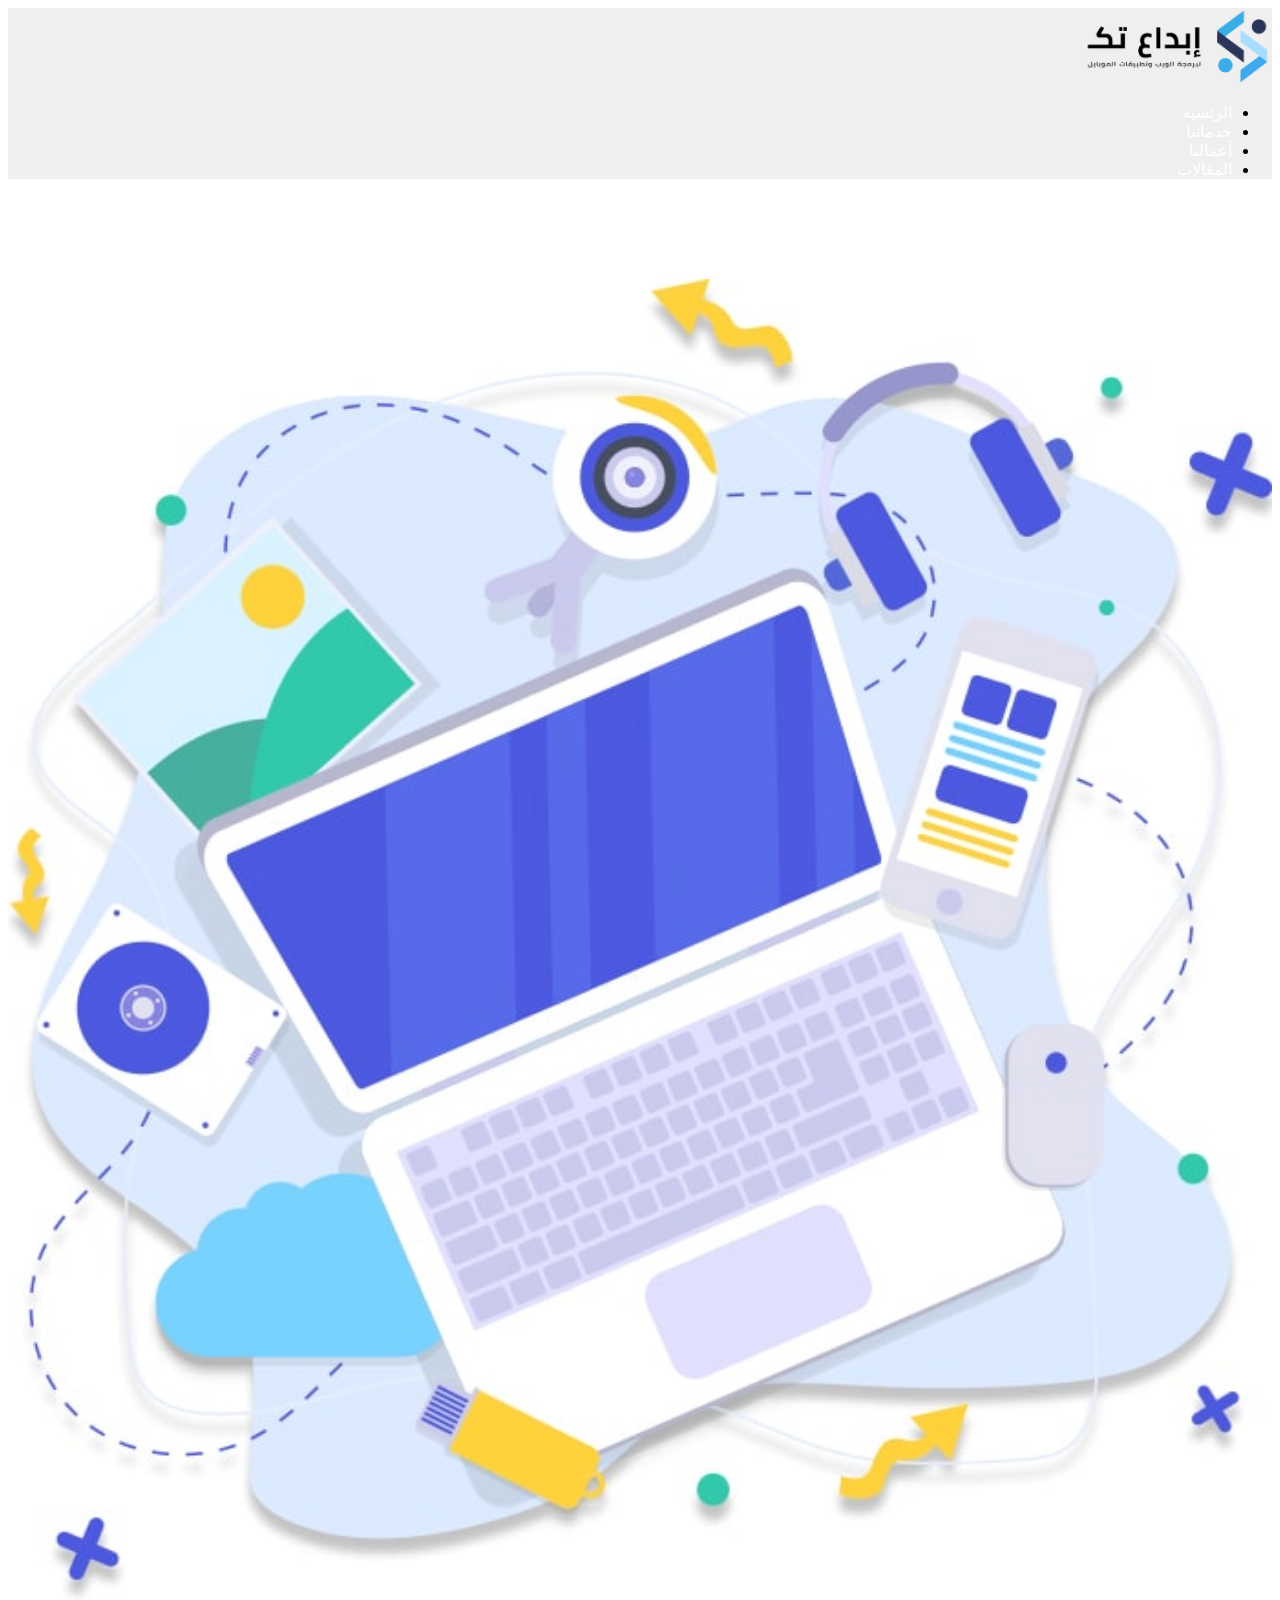
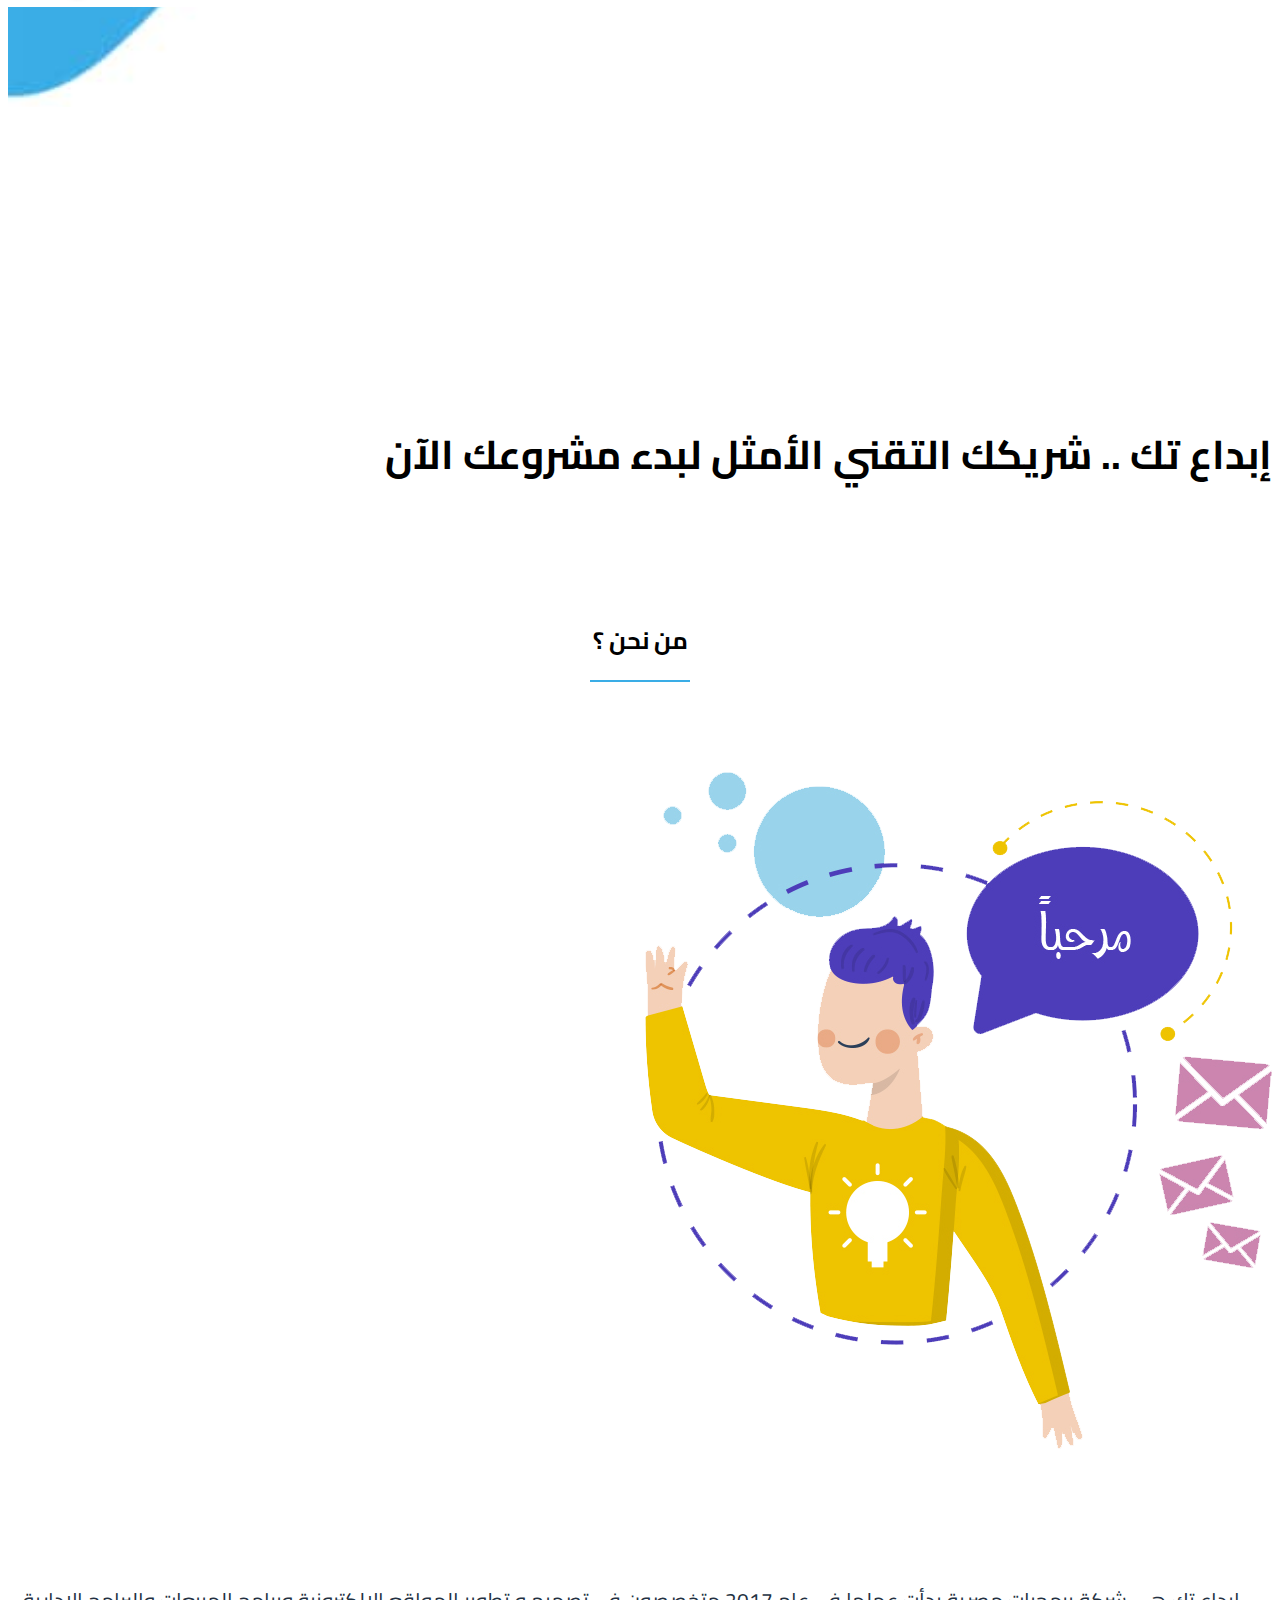
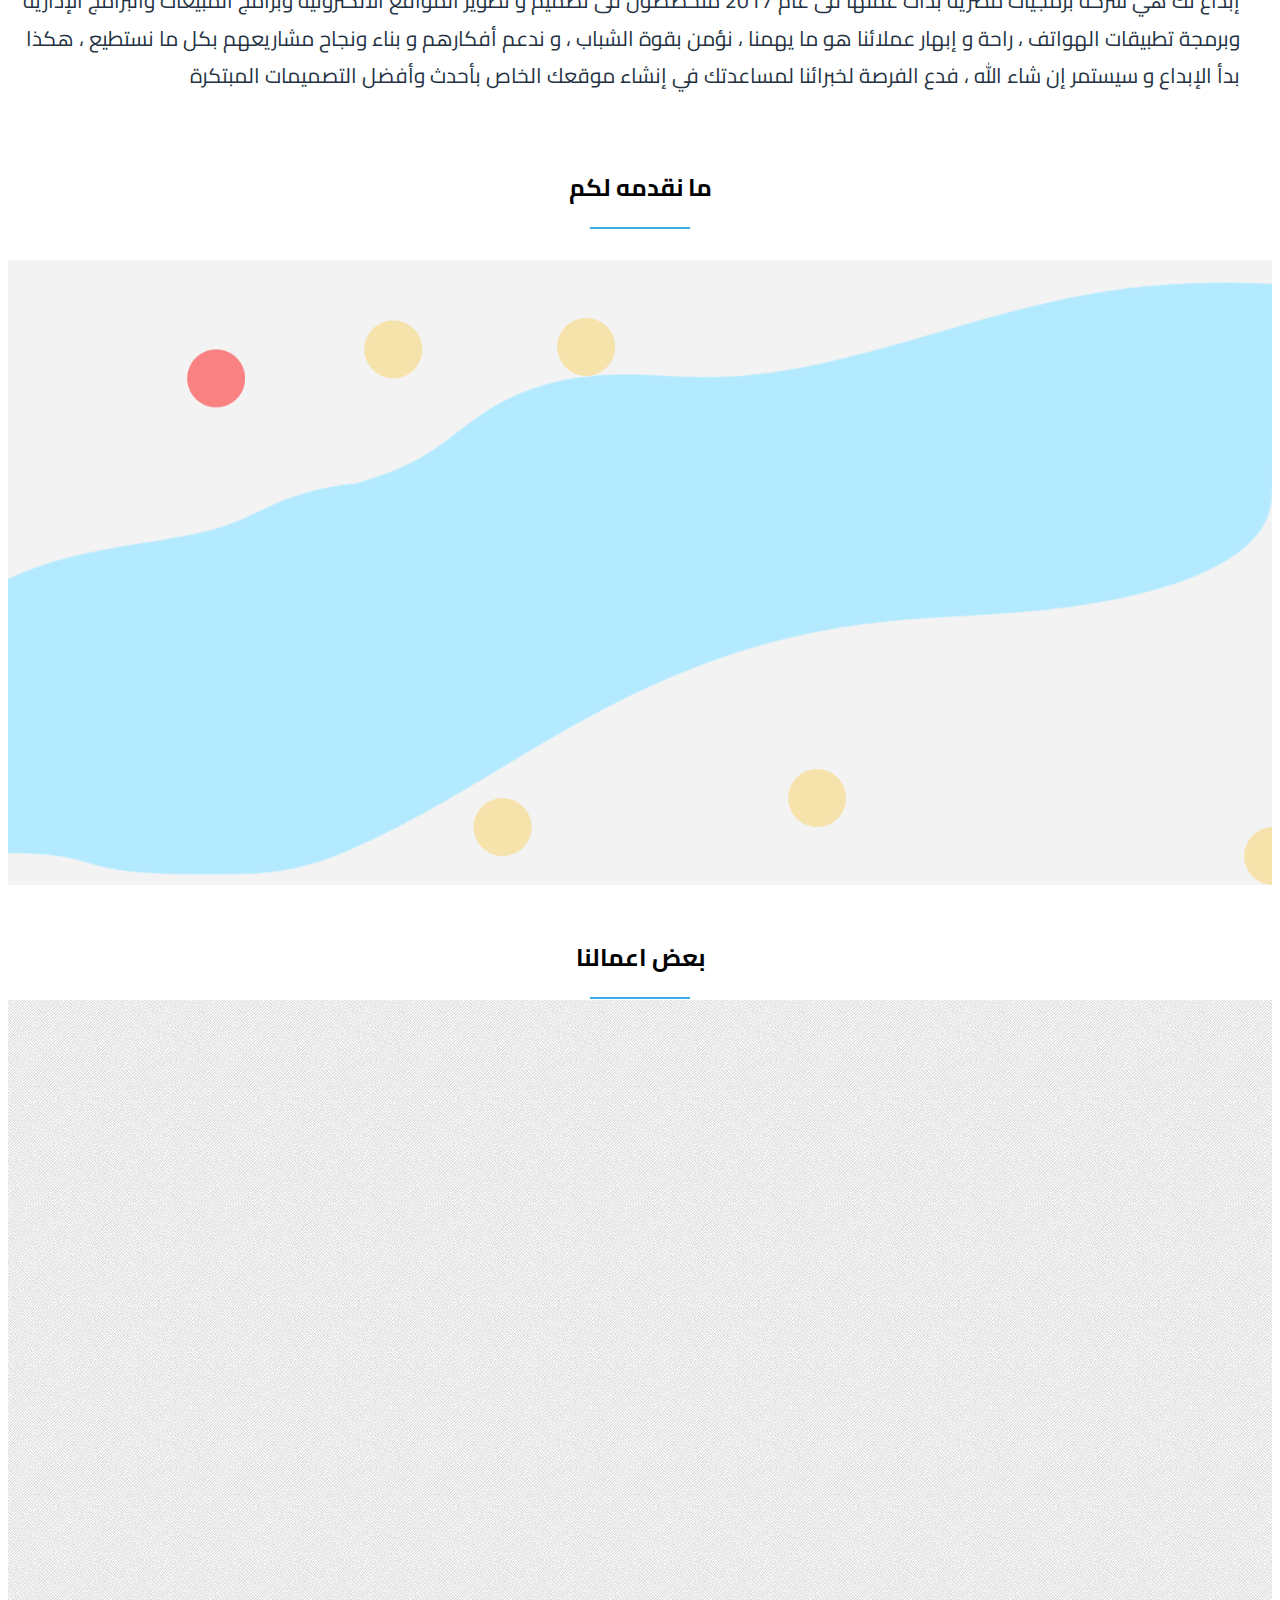
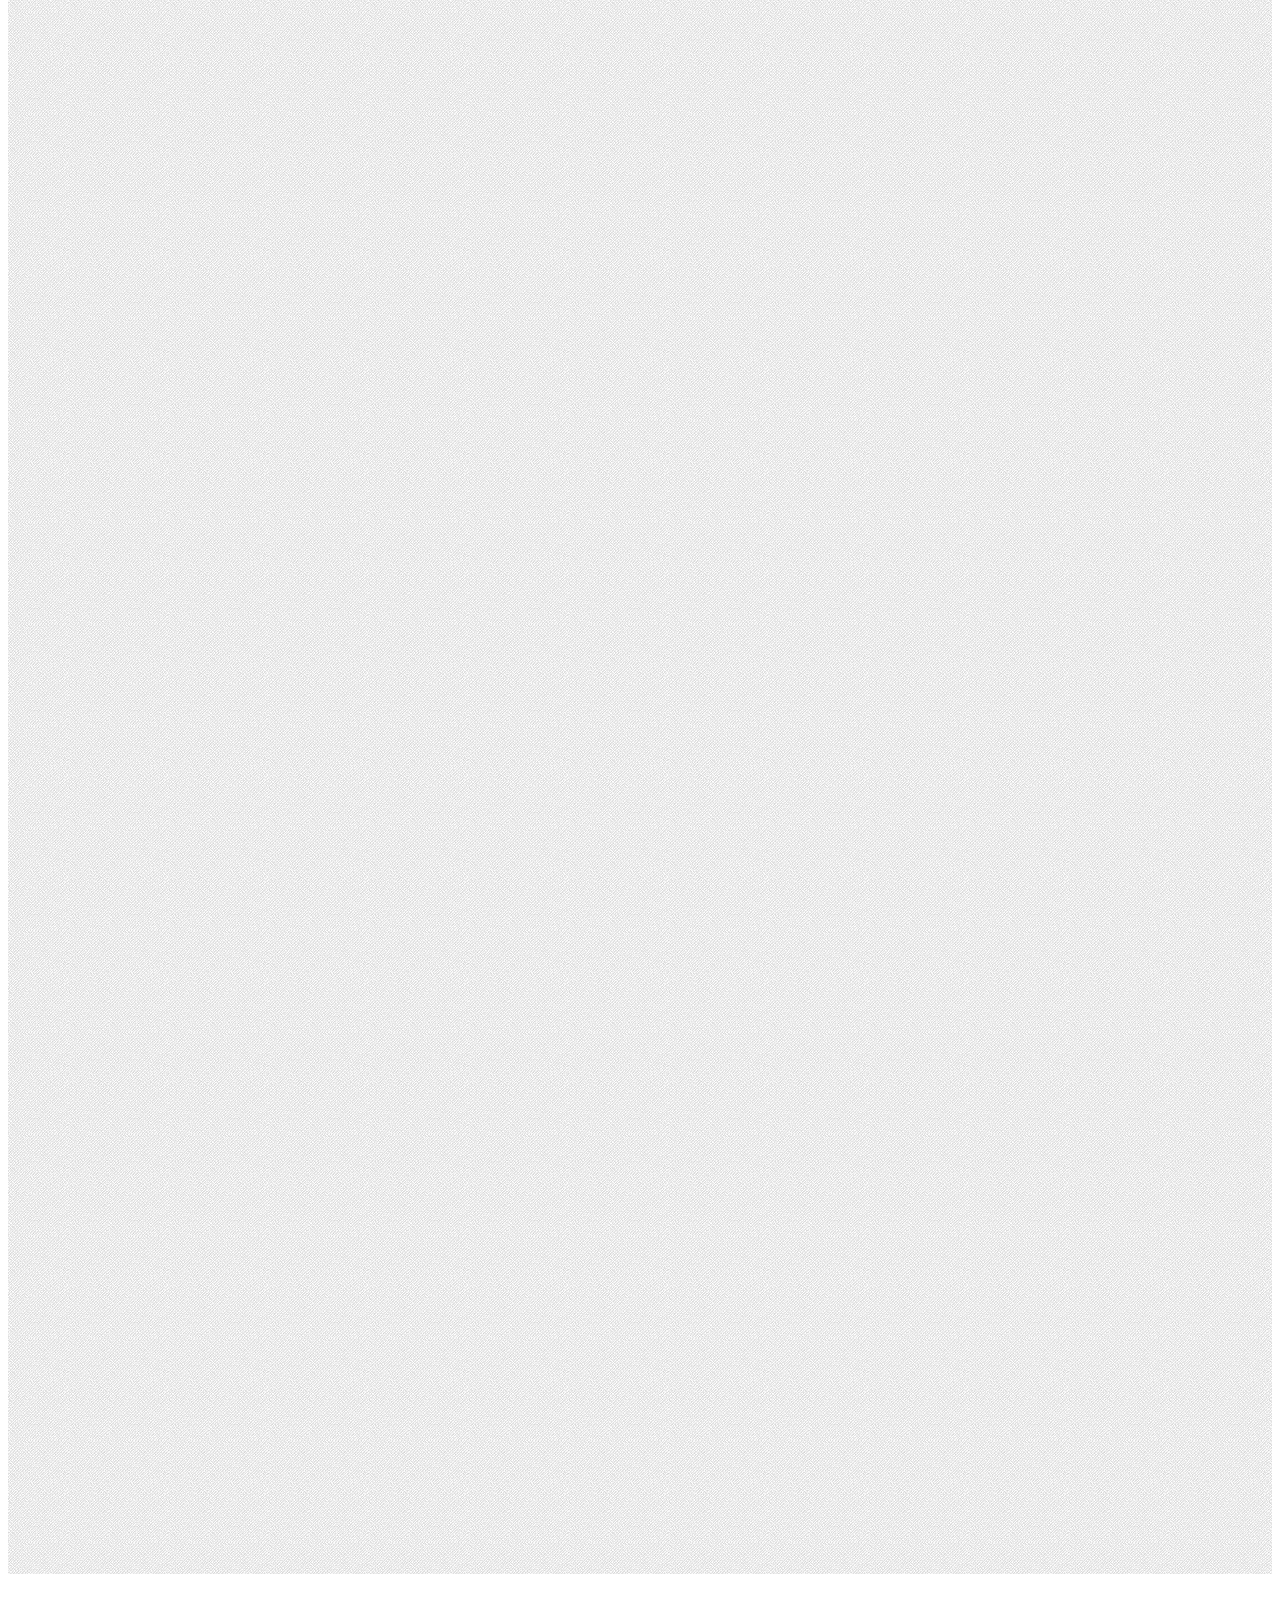
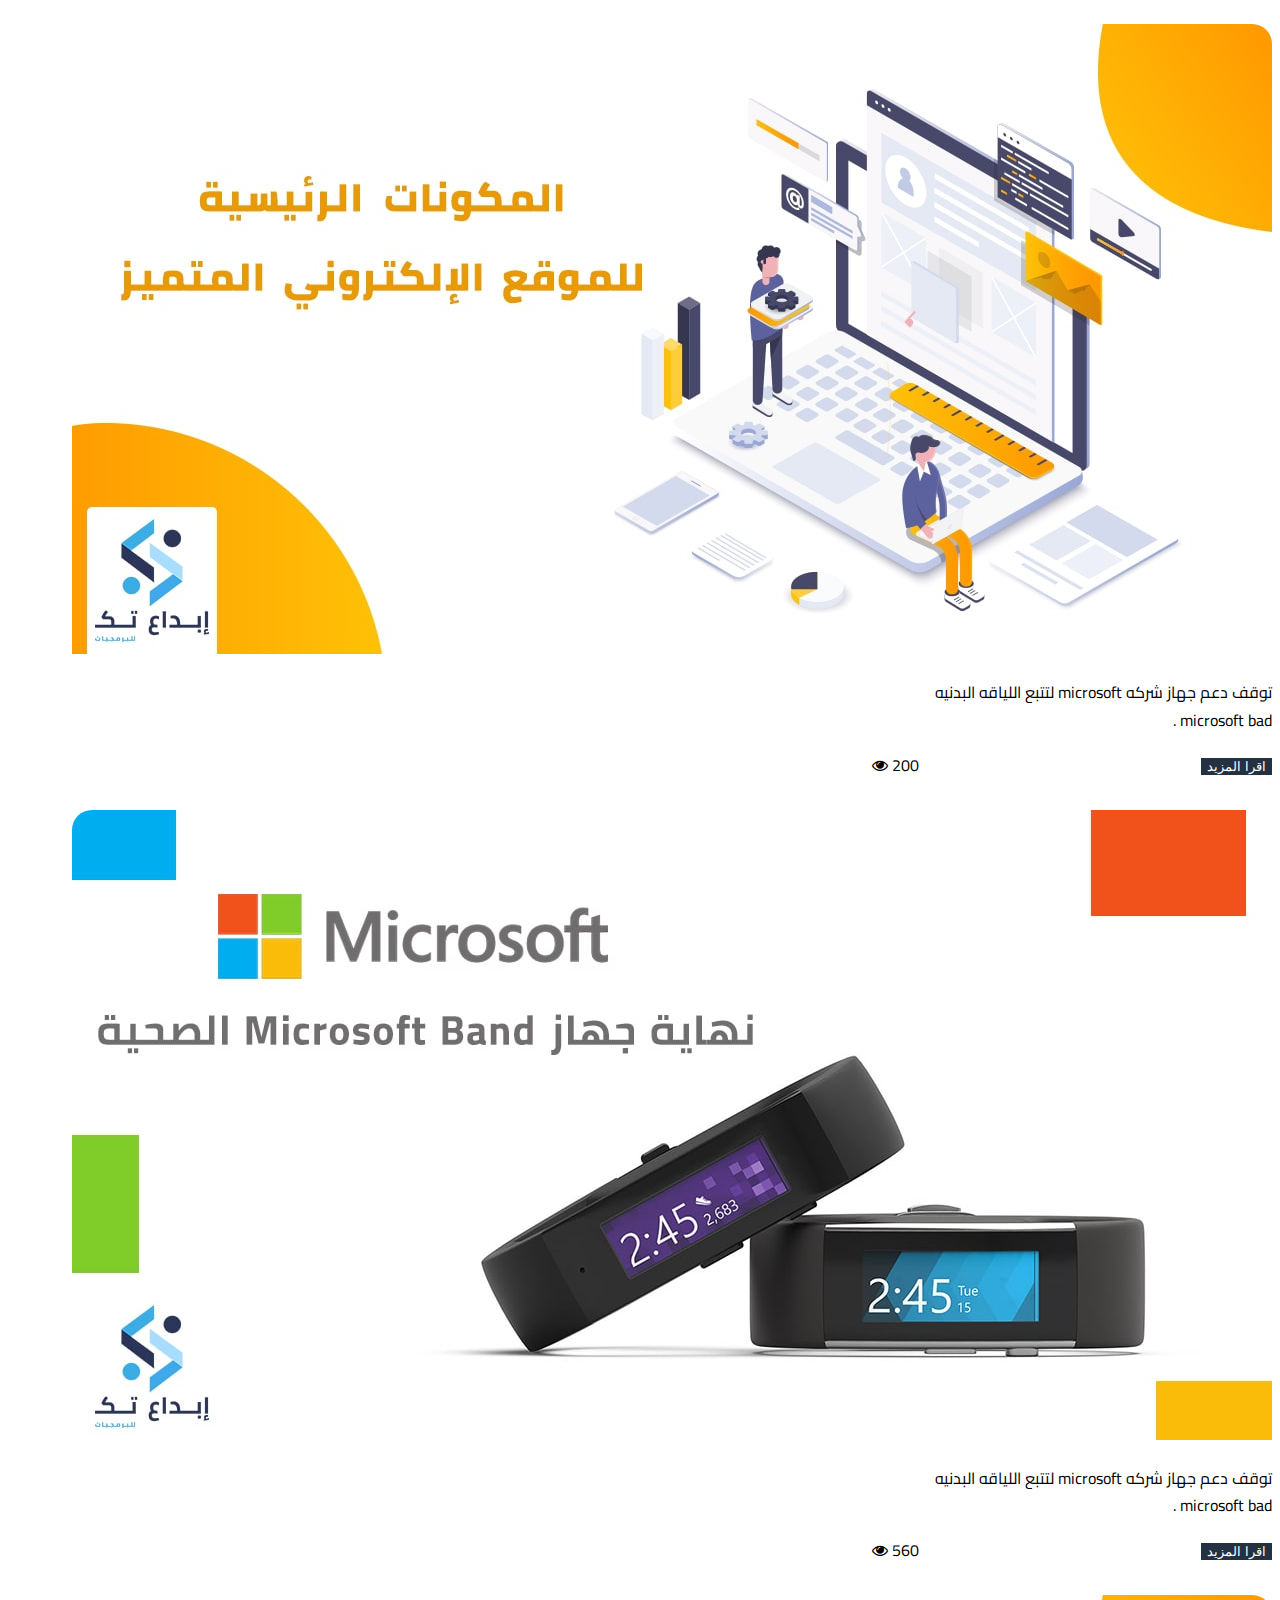
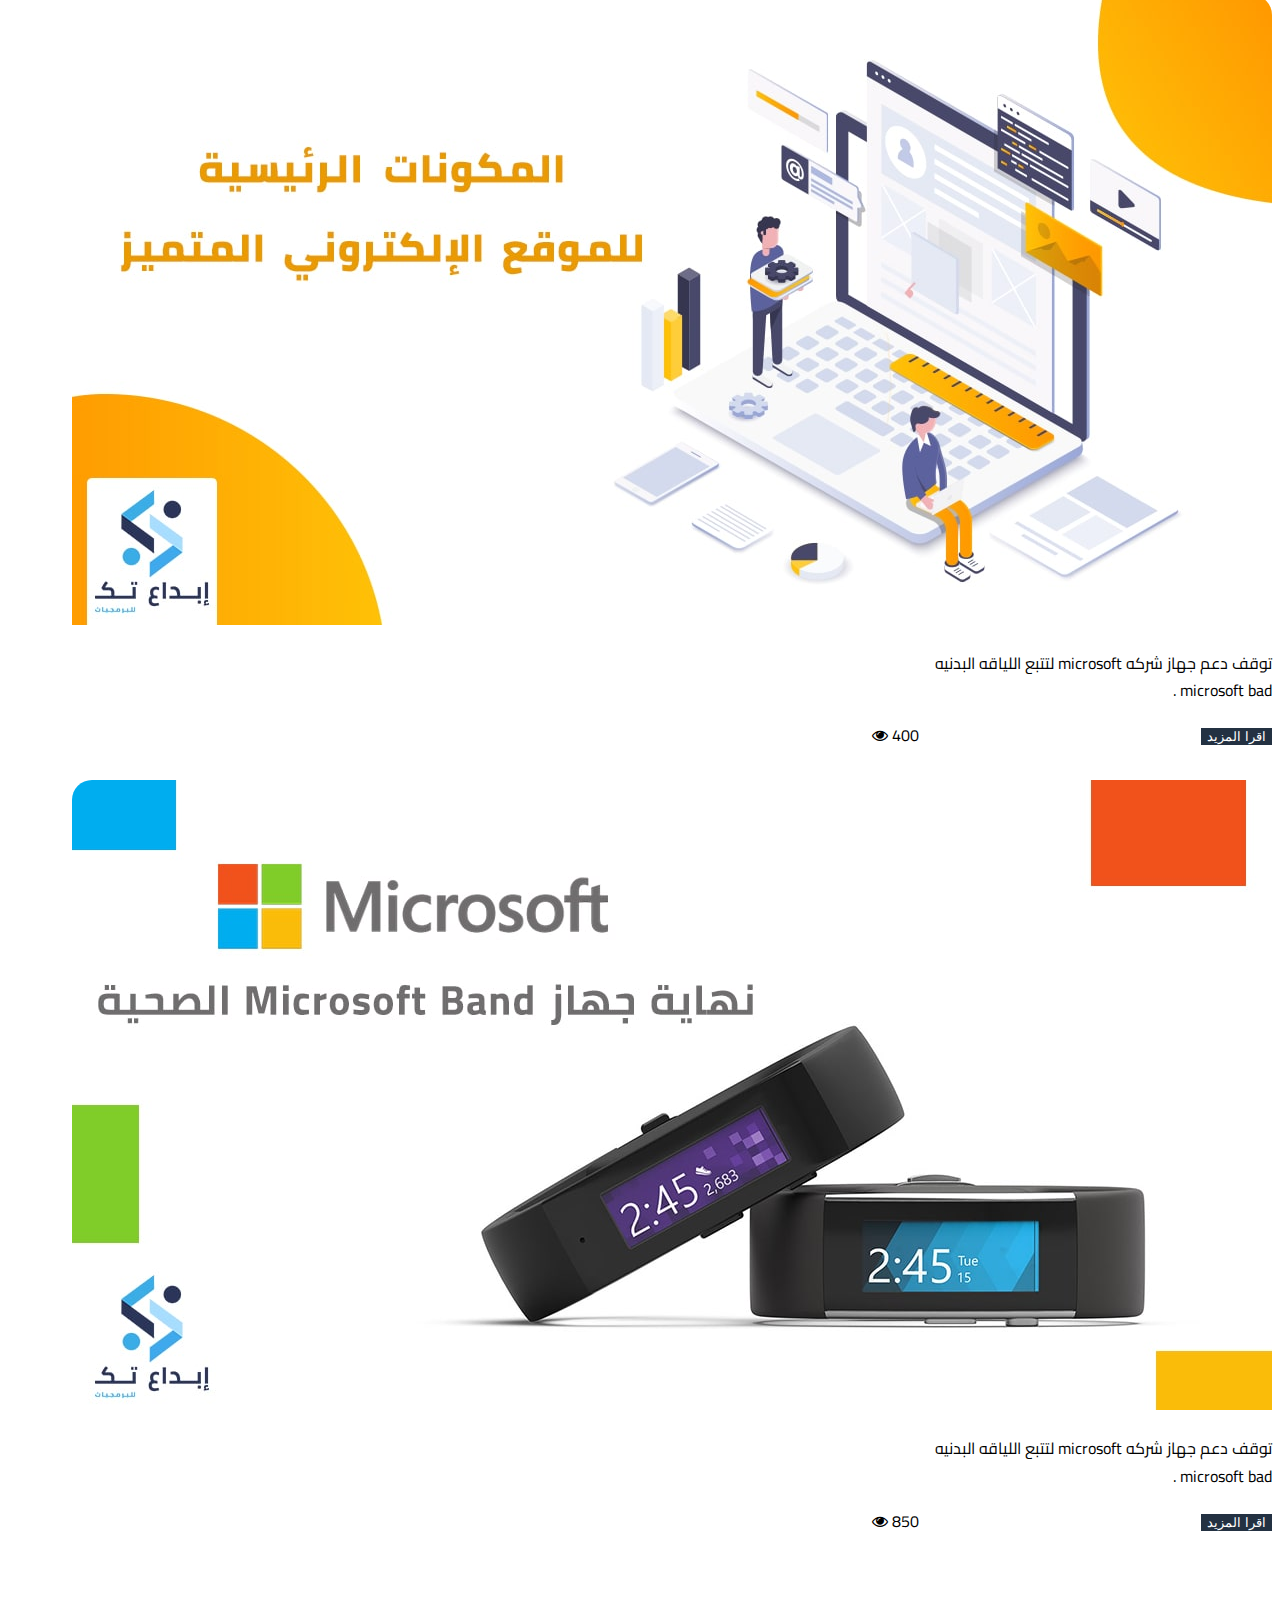
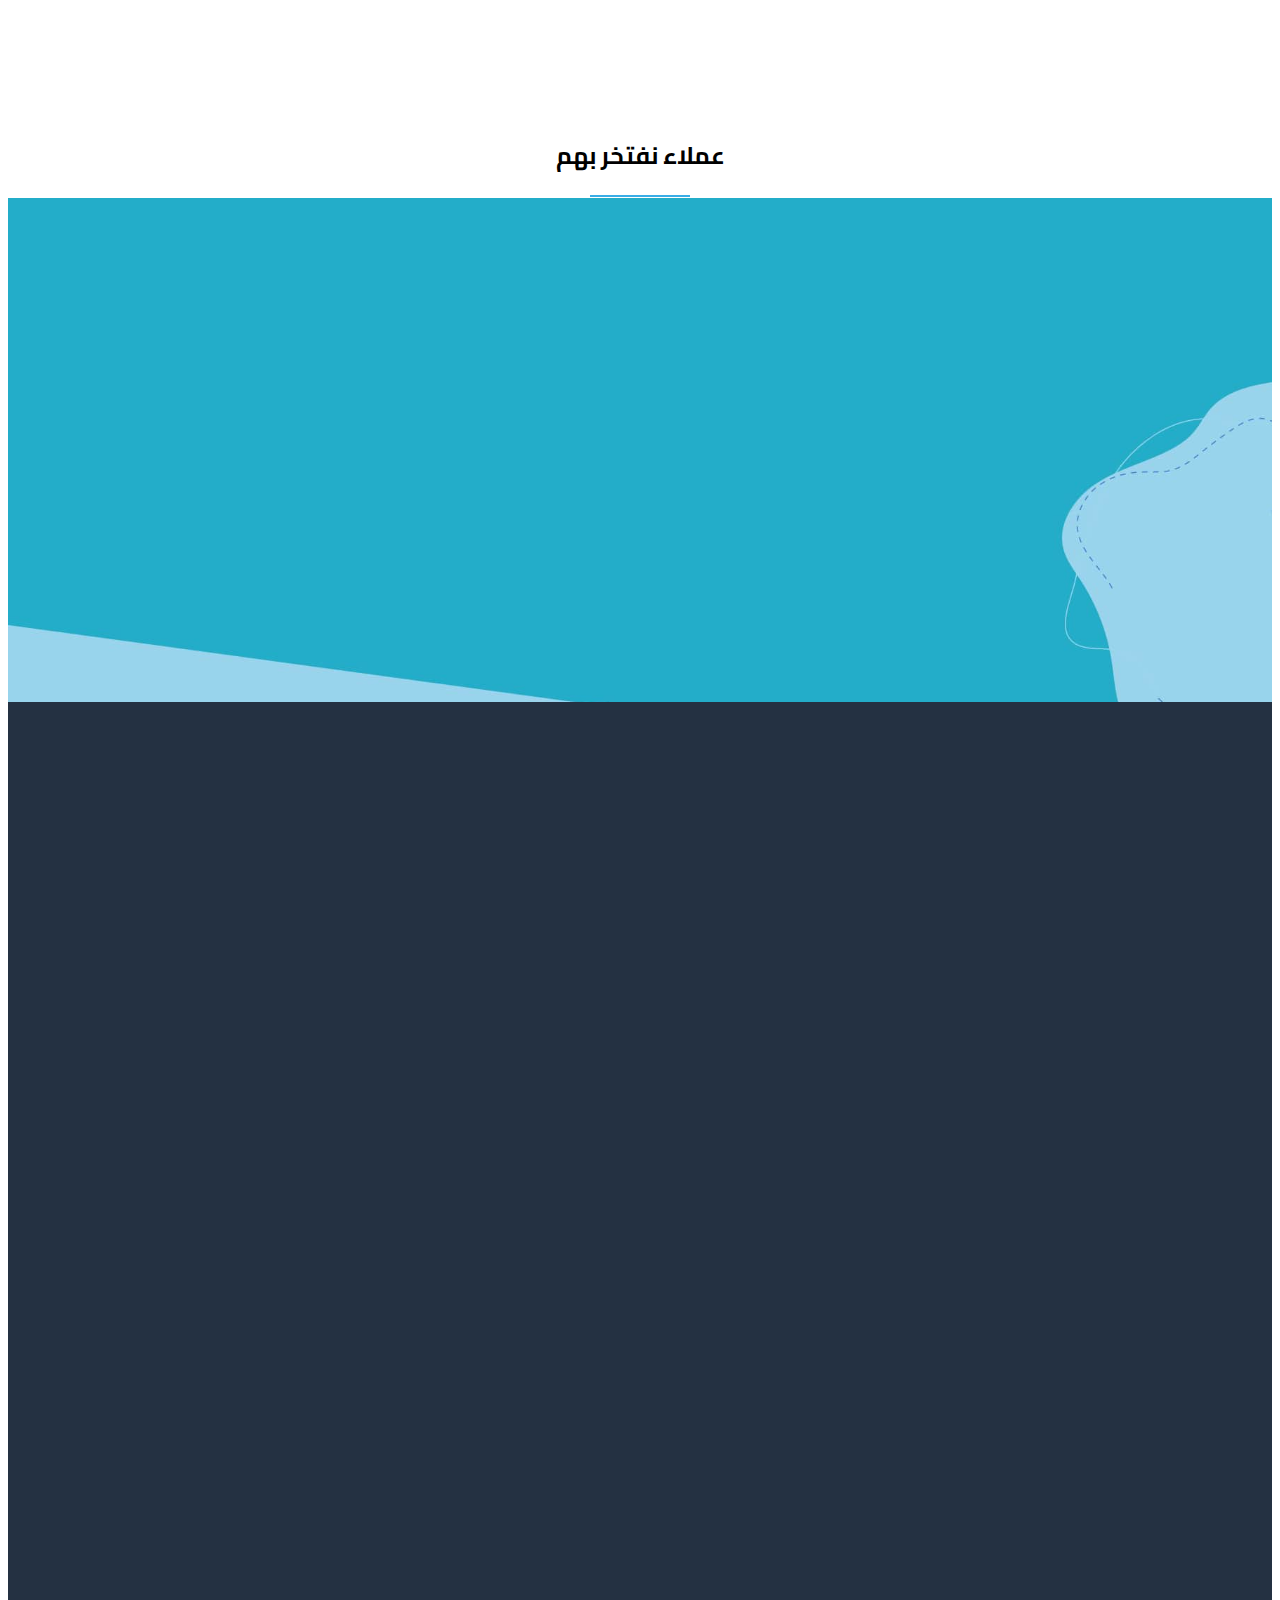
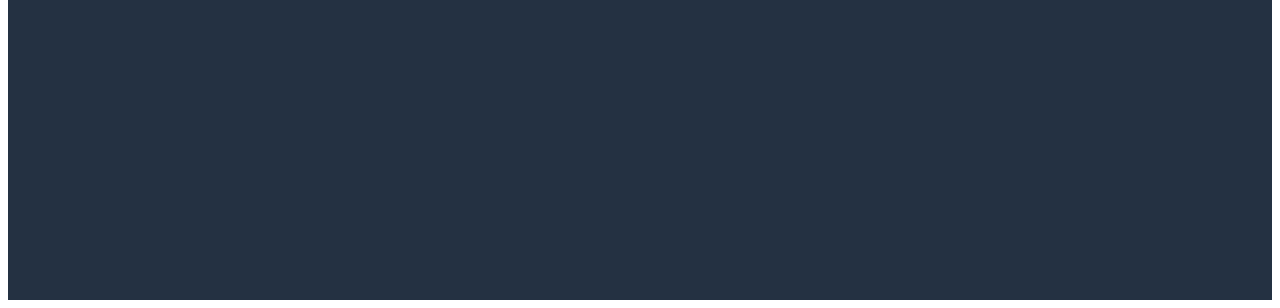
<file: index.html>
<!DOCTYPE html>
<html lang="en">
<head>
    <meta charset="UTF-8">
    <meta name="viewport" content="width=device-width, initial-scale=1.0">
    <meta http-equiv="X-UA-Compatible" content="ie=edge">
    <title>ابداع تك للبرمجيات</title>
    <!-- HTML5 shim and Respond.js for IE8 support of HTML5 elements and media queries -->
    <!-- WARNING: Respond.js doesn't work if you view the page via file:// -->
    <!--[if lt IE 9]
      <script src="js/html5shiv.min.js"></script>
      <script src="https://oss.maxcdn.com/respond/1.4.2/respond.min.js"></script>
    <![endif]-->
    <link rel="icon" href="imgs/footer-logo2.png">
    <!-- fonts -->
    <link href="https://fonts.googleapis.com/css?family=Cairo&display=swap" rel="stylesheet">
    <!-- wow js -->
    <link rel="stylesheet" href="css/animate.css">
    <!-- fontawesome -->
    <link rel="stylesheet" href="css/font-awesome.min.css">
    <!-- css files -->
    <link rel="stylesheet" href="https://cdn.rtlcss.com/bootstrap/v4.2.1/css/bootstrap.min.css"
          integrity="sha384-vus3nQHTD+5mpDiZ4rkEPlnkcyTP+49BhJ4wJeJunw06ZAp+wzzeBPUXr42fi8If" crossorigin="anonymous"/>
    <!-- owl --> 
    <link rel="stylesheet" href="css/owl.carousel.min.css">
    <link rel="stylesheet" href="css/owl.theme.default.min.css">
    <link rel="stylesheet" href="css/style.css"/>
</head>
<body>
    <!-- navbar -->
    <nav class="navbar navbar-light "> 
            <a class="navbar-brand" href="#">
                <img src="imgs/logo2.png" style="width: 190px;">
            </a>
            <button class="navbar-toggler custom-toggler" type="button" data-toggle="collapse" data-target="#navbarsExample01" aria-controls="navbarsExample01" aria-expanded="false" aria-label="Toggle navigation">
            <span class="navbar-toggler-icon"></span>
            </button>
            <div class="collapse navbar-collapse " id="navbarsExample01">
            <ul class="navbar-nav mr-auto">
                <li class="nav-item active">
                <a class="nav-link" href="#">الرئسيه  <span class="sr-only">(current)</span></a>
                </li>
                <li class="nav-item">
                <a class="nav-link" href="oneapp.html">خدماتنا</a>
                </li>  
                <li class="nav-item">
                    <a class="nav-link" href="allWorks.html"> أعمالنا</a>
                </li>
                <li class="nav-item">
                    <a class="nav-link" href="more.html">  المقالات</a>
                </li> 
            </ul>
            </div> 
      </nav>
      <!-- ./navbar -->
      <!-- header section  -->
      <header class="py wow slideInLeft" data-wow-duration="2s" data-wow-offset="200"> 
          <div class="header-back">
            <div class="container">
                <div class="row">
                    <div class="header_RightImage   col-sm-12 col-md-6">
                        <img src="imgs/header.jpg" style="width: 100%;" class="img-fluid">
                    </div>
                    <div class="headerleft-Slid  col-sm-12 col-md-6">
                        <h1 class="main-title">إبداع تك .. شريكك التقني الأمثل لبدء مشروعك الآن</h1> 
                    </div>
                </div><!--./row-->
            </div><!--./container-->
        </div>
      </header>
      <!-- ./header section -->
      <!-- من نحن  -->
      <section class="who py">
          <h2 class="sec-title"> من نحن ؟</h2>
          <div class="container">
            <div class="row">
                <div class="who-Image col-sm-12 col-md-6 ">
                    <img class="who-slide img-fluid" src="imgs/who-are-we.png" >
                </div><!--./how-weImage-->
                <div class="col-sm-12 col-md-6">
                    <p class="who-desc">
                        إبداع تك هي شركة برمجيات مصرية بدأت عملها فى عام 2017 متخصصون فى تصميم و تطوير المواقع الالكترونية وبرامج المبيعات والبرامج الإدارية وبرمجة تطبيقات الهواتف ، راحة و إبهار عملائنا هو ما يهمنا ، نؤمن بقوة الشباب ، و ندعم أفكارهم و بناء ونجاح مشاريعهم بكل ما نستطيع ، هكذا بدأ الإبداع و سيستمر إن شاء الله ، فدع الفرصة لخبرائنا لمساعدتك في إنشاء موقعك الخاص بأحدث وأفضل التصميمات المبتكرة
                    </p><!--who desc-->
                </div><!--./who-we-desc-->
            </div><!-- ./row-->
          </div><!-- ./container-->
        </section><!--who-we-->
      <!-- ./من نحن -->


      <!-- ما نقدمه لكم -->
      <section class="what">
          <h2 class="sec-title"> ما نقدمه لكم </h2>
          <div class="what-cotent" style="padding: 80px 0 30px ;"> 
            <div class="container wow slideInLeft" data-wow-duration="2s" data-wow-offset="500">
                <div class="owl-carousel owl-theme" id="owl-one"> 
                    <div class="item text-center">
                        <div class="card" style="padding-top: 20px ; border-radius: 20px;">
                            <img src="imgs/training.png" class="card-img-top img-fluid " alt="photo" style="width: 50%; margin: auto;">
                            <div class="card-body">
                                <h5 class="card-title what-card-title">التدريب</h5>
                                <p class="card-text">Some quick example text to build on the card title and make up the bulk of the card's content bulk of the card's content.</p>
                            </div>
                        </div>
                    </div><!--./item-->

                    <div class="item text-center">
                        <div class="card"  style="padding-top: 20px ;  border-radius: 20px;">
                            <img src="imgs/social-markting.png" class="card-img-top img-fluid " alt="photo" style="width: 50%; margin: auto;">
                            <div class="card-body">
                                <h5 class="card-title what-card-title"> التسويق الالكترونى </h5>
                                <p class="card-text">Some quick example text to build on the card title and make up the bulk of the card's content bulk of the card's content.</p>
                            </div>
                        </div>
                    </div><!--./item-->

                    <div class="item text-center">
                        <div class="card"  style="padding-top: 20px ;  border-radius: 20px;">
                            <img src="imgs/cashier.png" class="card-img-top img-fluid" alt="photo" style="width: 50%; margin: auto;">
                            <div class="card-body">
                                <h5 class="card-title what-card-title">برامج المحاسبه والاداريه</h5>
                                <p class="card-text">Some quick example text to build on the card title and make up the bulk of the card's content bulk of the card's content.</p>
                            </div>
                        </div>
                    </div><!--./item-->

                    <div class="item text-center">
                        <div class="card"  style="padding-top: 20px ;  border-radius: 20px;">
                            <img src="imgs/training.png" class="card-img-top img-fluid" alt="photo" style="width: 50%; margin: auto;">
                            <div class="card-body">
                                <h5 class="card-title what-card-title">التدريب</h5>
                                <p class="card-text">Some quick example text to build on the card title and make up the bulk of the card's content bulk of the card's content.</p>
                            </div>
                        </div>
                    </div><!--./item-->
                </div> 
            </div><!--./container-->
          </div><!--./what content--> 
      </section><!--./what-->

      


      <!-- بعض اعمالنا -->
      <section class="someOf-OurWork ">
        <h2 class="sec-title mb-5"> بعض اعمالنا </h2>
        <div class="ourworks">
            <div class="container wow slideInLeft" data-wow-duration="2s" data-wow-offset="500">
                <div class="row justify-content-around ">  
                        <div class="card shadow-lg mb" style="width: 18rem;">
                            <img src="imgs/ourworks1.jpg" class="card-img-top img-fluid" draggable="false" alt="firtapp" style="height: 250px;">
                            <div class="card-body">
                            <h5 class="card-title text-center">تطبيق بنك الدم </h5>
                            </div>
                        </div>  

                        <div class="card shadow-lg  mb" style="width: 18rem;">
                            <img src="imgs/ourworks2 (2).jpg" class="card-img-top img-fluid" draggable="false" alt="firtapp" style="height: 250px;">
                            <div class="card-body">
                            <h5 class="card-title text-center">تطبيق منصور للذبائح</h5>
                            </div>
                        </div> 
 
                        <div class="card shadow-lg  mb" style="width: 18rem;">
                            <img src="imgs/ourwork3.jpg" class="card-img-top img-fluid" draggable="false" alt="firtapp" style="height: 250px;">
                            <div class="card-body">
                            <h5 class="card-title text-center">تطبيق  النسر</h5>
                            </div>
                        </div> 
 
                        <div class="card shadow-lg  mb" style="width: 18rem;">
                            <img src="imgs/ourworks4.jpg" class="card-img-top img-fluid" draggable="false" alt="firtapp" style="height: 250px;">
                            <div class="card-body">
                            <h5 class="card-title text-center">تطبيق  اكشفلى </h5>
                            </div>
                        </div> 
 
                        <div class="card shadow-lg  mb" style="width: 18rem;">
                            <img src="imgs/ourworks-5.jpg" class="card-img-top img-fluid" draggable="false" alt="firtapp" style="height: 250px;">
                            <div class="card-body">
                            <h5 class="card-title text-center">تطبيق سوشى  </h5>
                            </div> 
                    </div>
 
                        <div class="card shadow-lg  mb" style="width: 18rem;">
                            <img src="imgs/ourwork6.jpg " class="card-img-top img-fluid" draggable="false" alt="firtapp" style="height: 250px;">
                            <div class="card-body">
                            <h5 class="card-title text-center">تطبيق وان </h5>
                            </div>
                        </div> 
                </div> <!--./row-->
                <button class="btn px-5 py-2 rounded-pill show-more"><a href="allWorks.html" style="text-decoration: none; color: #fff;" > شاهد كل اعمالنا</a> </button>
            </div><!--./container-->
        </div><!-- ./our-works-->
    </section><!--./someOf-OurWork-->
    
    <!-- others workes section  -->
    <section class="other-works py">
        <div class="container"> 
            <div class="row justify-content-around">  
                <div class="card rounded-lg shadow-lg border-raduis mb" style="width: 25rem;">
                    <img src="imgs/other works/right.jpg" class="card-img-top border-top-right-left " alt="othe work left"  draggable="false">
                    <div class="card-body">
                        <p class="card-text py-3">  توقف دعم جهاز شركه  <bdi>microsoft</bdi>   لتتبع اللياقه البدنيه <bdi>microsoft bad</bdi> .</p>
                    <div class="card-buttom">
                        <div><button class="show-more rounded-pill py-2 px-2"><a href="more.html"> اقرا المزيد</a></button></div>
                        <div> 200 <i class="fa fa-eye " aria-hidden="true"></i></div>
                    </div>
                     </div>
                 </div>
                 
                <div class="card rounded-lg shadow-lg border-raduis mb" style="width:25rem;">
                    <img src="imgs/other works/left.jpg" class="card-img-top border-top-right-left " alt="othe work left"  draggable="false">
                    <div class="card-body">
                        <p class="card-text py-3">  توقف دعم جهاز شركه  <bdi>microsoft</bdi>   لتتبع اللياقه البدنيه <bdi>microsoft bad</bdi> .</p>
                    <div class="card-buttom">
                        <div><button class="show-more rounded-pill py-2 px-2"><a href="more.html"> اقرا المزيد</a></button></div>
                        <div> 560 <i class="fa fa-eye" aria-hidden="true"></i></div>
                    </div>
                     </div>
                 </div>

                 <div class="card rounded-lg shadow-lg border-raduis mb" style="width: 25rem;">
                    <img src="imgs/other works/right.jpg" class="card-img-top border-top-right-left " alt="othe work left"  draggable="false">
                    <div class="card-body">
                        <p class="card-text py-3">  توقف دعم جهاز شركه  <bdi>microsoft</bdi>   لتتبع اللياقه البدنيه <bdi>microsoft bad</bdi> .</p>
                    <div class="card-buttom">
                        <div>
                            <button class="show-more rounded-pill py-2 px-2"><a href="more.html"> اقرا المزيد</a></button>
                        </div>
                        <div> 400 <i class="fa fa-eye" aria-hidden="true"></i></div>
                    </div>
                     </div>
                 </div>
                 
                <div class="card rounded-lg shadow-lg border-raduis mb" style="width:25rem;">
                    <img src="imgs/other works/left.jpg" class="card-img-top border-top-right-left " alt="othe work left"  draggable="false">
                    <div class="card-body">
                        <p class="card-text py-3">  توقف دعم جهاز شركه  <bdi>microsoft</bdi>   لتتبع اللياقه البدنيه <bdi>microsoft bad</bdi> .</p>
                    <div class="card-buttom">
                        <div><button class="show-more rounded-pill py-2 px-2"><a href="more.html"> اقرا المزيد</a></button></div>
                        <div> 850 <i class="fa fa-eye" aria-hidden="true"></i></div>
                    </div>
                     </div>
                 </div>

            </div><!--./row-->
            
            <button class="btn px-5 py-2 rounded-pill show-more wow slideInUp" data-wow-duration="1s" data-wow-offset="100">المزيد </button>
        </div><!--./container-->
    </section><!--./otherworks-->
    <!-- our client  -->
    <section class="ourclient   " style="padding-top: 100px;">
        <h2 class="sec-title mb-5"> عملاء نفتخر بهم  </h2> 
        <div class="ourclient-content">
            <div class="container wow slideInLeft" data-wow-duration="2s" data-wow-offset="300"> 
                <div class="owl-carousel owl-theme  sec-owl"> 
                    <div class="item">
                        <div class="ourclient-img">
                            <img src="imgs/smart.jpg" class="img-fluid rounded-lg">
                        </div><!--./ourclient-img-->
                    </div><!--./item--> 
                    <div class="item">
                        <div class="ourclient-img">
                            <img src="imgs/one.png" class="img-fluid rounded-lg">
                        </div><!--./ourclient-img-->
                    </div><!--./item--> 
                    <div class="item">
                        <div class="ourclient-img">
                            <img src="imgs/rawaqq.png" class="img-fluid rounded-lg">
                        </div><!--./ourclient-img-->
                    </div><!--./item--> 
                    <div class="item">
                        <div class="ourclient-img">
                            <img src="imgs/dokan.png" class="img-fluid rounded-lg">
                        </div><!--./ourclient-img-->
                    </div><!--./item--> 
                    <div class="item">
                        <div class="ourclient-img">
                            <img src="imgs/ektshfny.jpg" class="img-fluid rounded-lg">
                        </div><!--./ourclient-img-->
                    </div><!--./item--> 
                </div>  
                  
            </div><!--./container-->
        </div><!--./ourclient-content-->
    </section><!--./ourclient-->

    <!-- footer  -->
    <footer style="padding: 60px 0 20px;">
        <div class="container">
            <div class="row">
                <div class="slid-right col-md-6 col-sm-12 wow slideInRight" data-wow-duration="1s" data-wow-offset="100">
                    <img src="imgs/footer-vec.jpg" class="img-fluid "  draggable="false">
                </div><!--./slideright-->

                <div class="slid-left col-md-6 col-sm-12 py-5 wow slideInLeft" data-wow-duration="1s" data-wow-offset="100">
                    <img src="imgs/footer-logo3.png" class="img-fluid" style="height: 30%;">
                    <p class="footer-desc"> المنصوره - حى الجامعه -تقسيم الزعفران</p>
                    <ul class="social-icon">
                        <li><i class="fa fa-whatsapp fa-2x" aria-hidden="true"></i></li>
                        <li><i class="fa fa-twitter fa-2x" aria-hidden="true"></i></li>
                        <li><i class="fa fa-facebook-f fa-2x" aria-hidden="true"></i></li>
                        <li><i class="fa fa-github fa-2x" aria-hidden="true"></i></li> 
                    </ul>
                </div><!--./slideright-->
            </div><!--./row-->
        </div><!--./container-->
    </footer>
    <!-- ./footer -->

    
    <div class="goUp">
        <i class="fa fa-angle-up fa-2x" aria-hidden="true"></i>
    </div>


    <script src="js/jquery.3.4.1.js"></script>
    <script src="js/owl.carousel.min.js"></script>
    <script src="js/wow.js"></script>
    <script src="https://cdn.jsdelivr.net/npm/popper.js@1.16.0/dist/umd/popper.min.js" integrity="sha384-Q6E9RHvbIyZFJoft+2mJbHaEWldlvI9IOYy5n3zV9zzTtmI3UksdQRVvoxMfooAo" crossorigin="anonymous"></script>
    <script src="js/bootstrap.min.js"></script>   
    <script src="js/plugin.js"></script> 
    <script>
        // owl carousel
    $('#owl-one').owlCarousel({
        rtl:true,
        dots:false,
        loop:true,
        margin:10,
        nav:true,
        responsive:{
            0:{
                items:1
            },
            600:{
                items:3
            },
            1000:{
                items:3
            }
        }
    })

    $('.sec-owl').owlCarousel({
        rtl:true,
        loop:true,
        margin:100,
        nav:true,
        responsive:{
            0:{
                items:1
            },
            600:{
                items:2
            },
            1000:{
                items:4
            }
        }
    })
    </script>
    
</body>
</html>
</file>
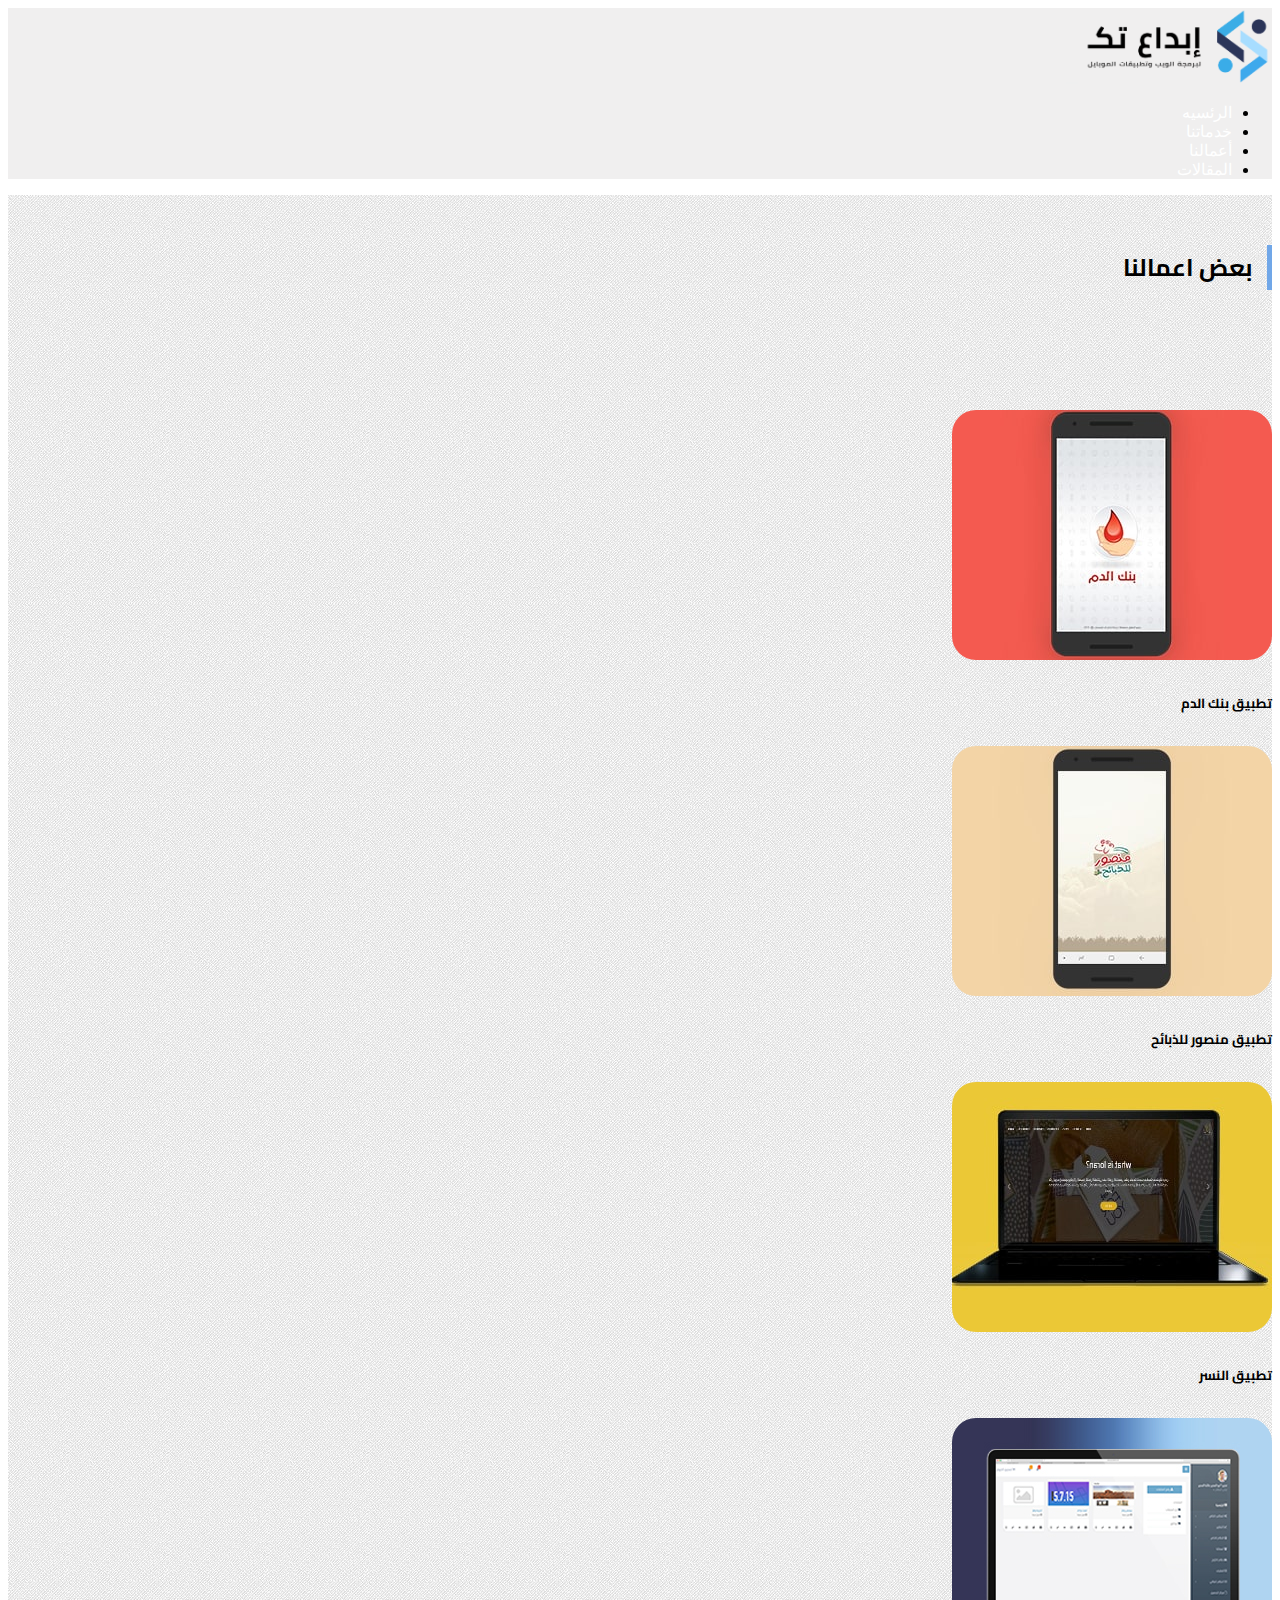
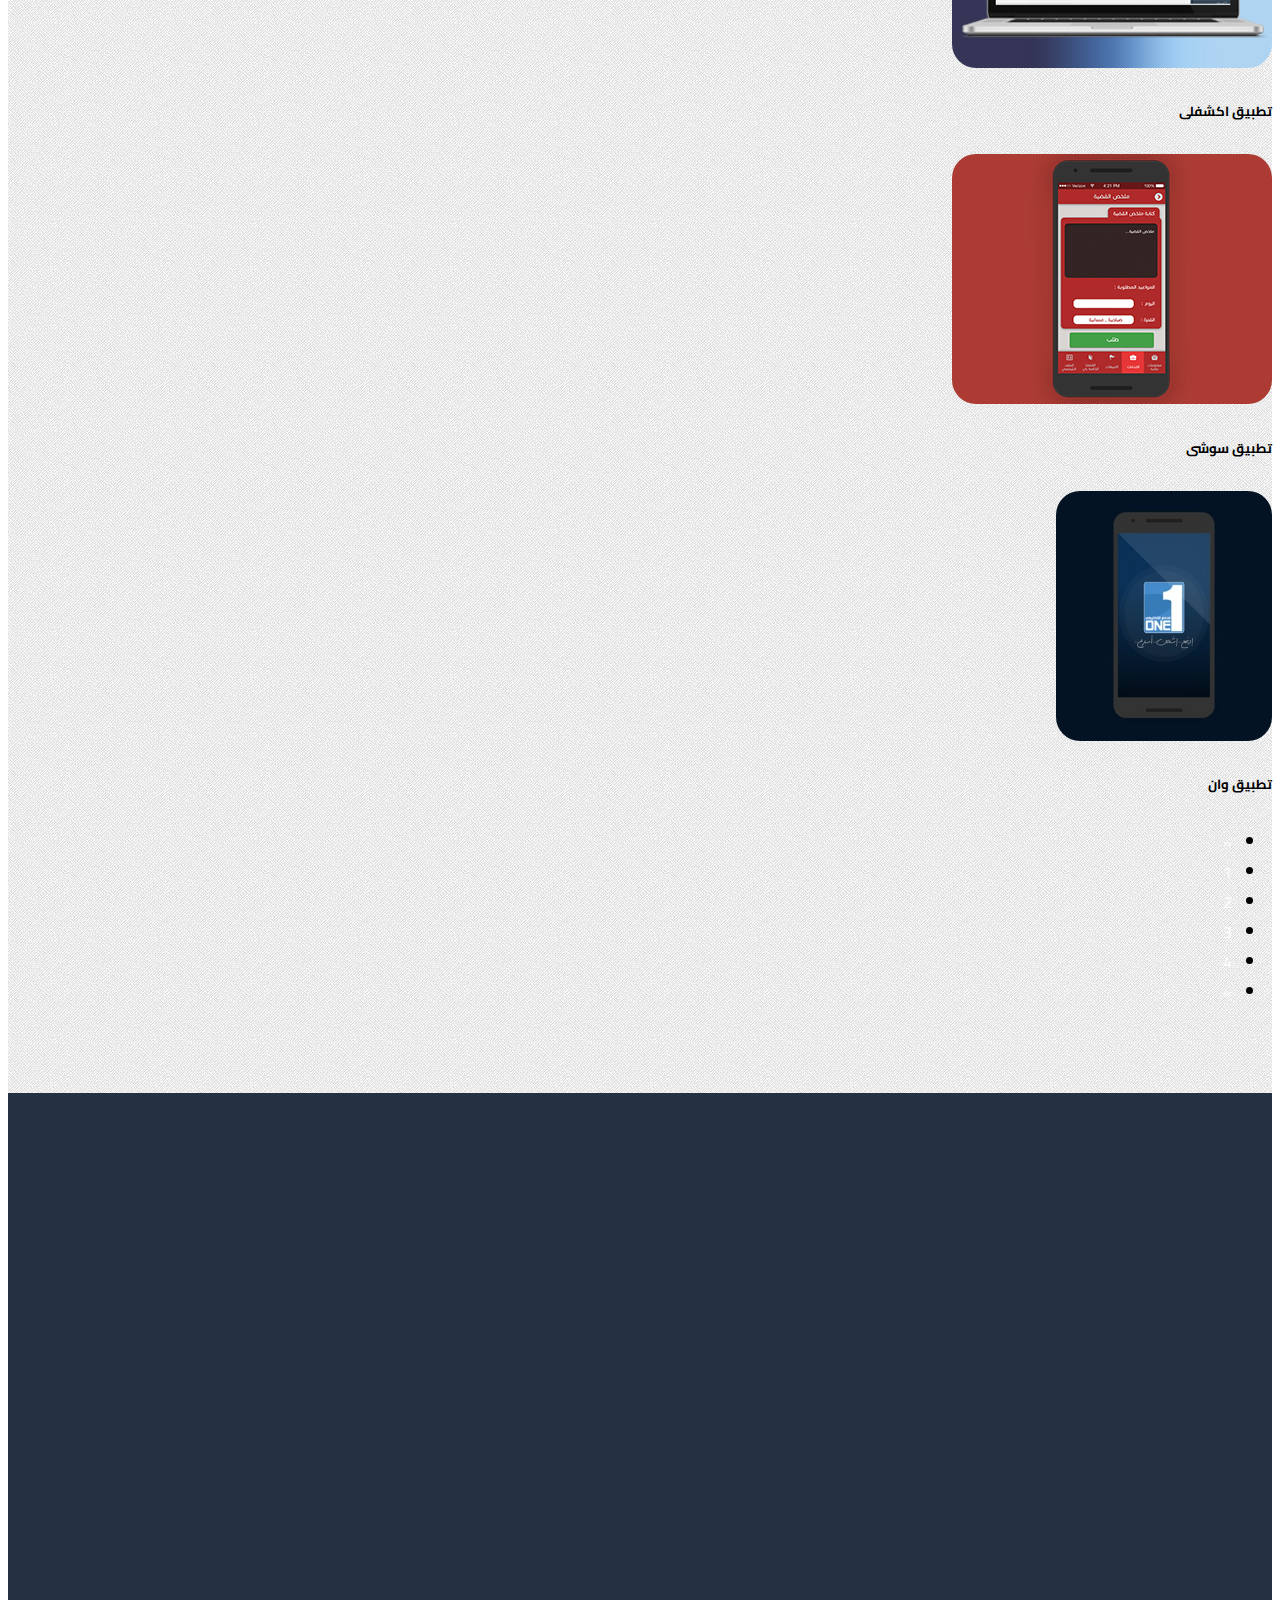
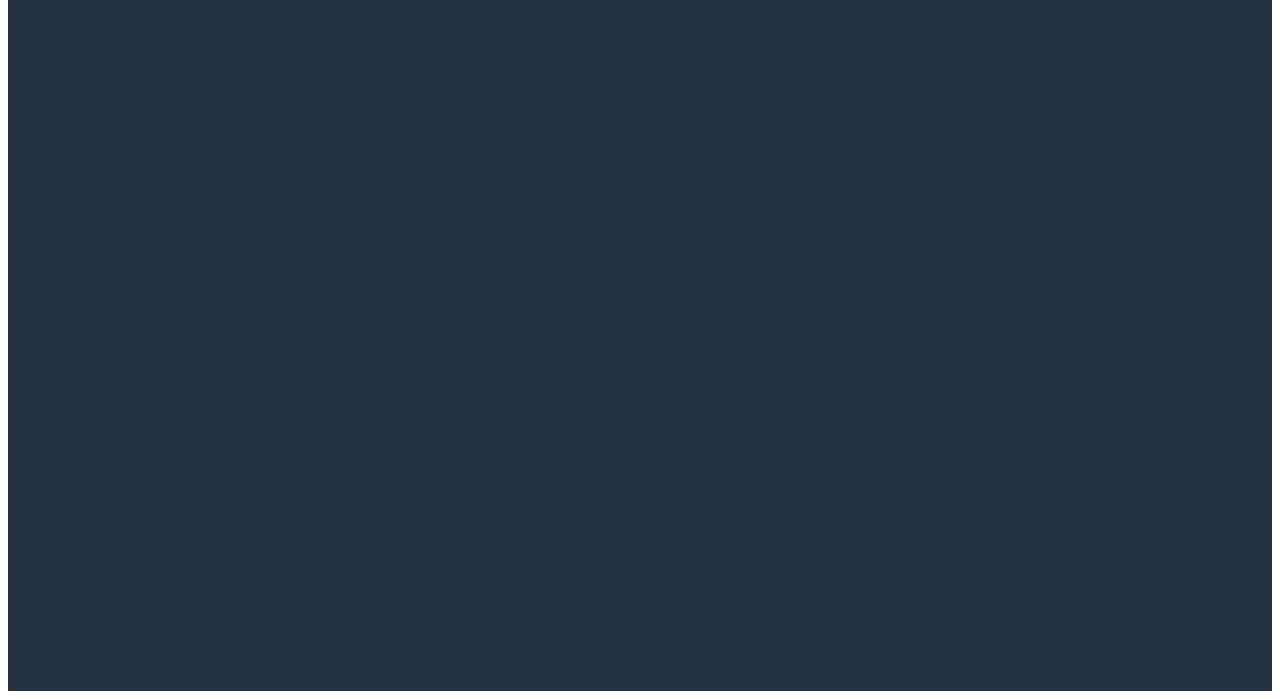
<file: allWorks.html>
<!DOCTYPE html>
<html lang="en">
<head>
    <meta charset="UTF-8">
    <meta name="viewport" content="width=device-width, initial-scale=1.0">
    <meta http-equiv="X-UA-Compatible" content="ie=edge">
    <title> بعض اعمالنا</title>
    <!-- HTML5 shim and Respond.js for IE8 support of HTML5 elements and media queries -->
    <!-- WARNING: Respond.js doesn't work if you view the page via file:// -->
    <!--[if lt IE 9]
      <script src="js/html5shiv.min.js"></script>
      <script src="https://oss.maxcdn.com/respond/1.4.2/respond.min.js"></script>
    <![endif]-->
    <link rel="icon" href="imgs/footer-logo2.png">
    <!-- fonts -->
    <link href="https://fonts.googleapis.com/css?family=Cairo&display=swap" rel="stylesheet">
    <!-- fontawesome -->
    <link rel="stylesheet" href="css/font-awesome.min.css">
    <!-- css files -->
    <link rel="stylesheet" href="https://cdn.rtlcss.com/bootstrap/v4.2.1/css/bootstrap.min.css"
          integrity="sha384-vus3nQHTD+5mpDiZ4rkEPlnkcyTP+49BhJ4wJeJunw06ZAp+wzzeBPUXr42fi8If" crossorigin="anonymous"/>
    <!-- wow -->
    <link rel="stylesheet" href="css/animate.css"> 
    <link rel="stylesheet" href="css/style.css"/> 
</head>
<body>
    <!-- navbar -->
    <nav class="navbar navbar-light " style="margin-bottom: 0 !important;"> 
            <a class="navbar-brand" href="#">
                <img src="imgs/logo2.png" style="width: 190px;">
            </a>
            <button class="navbar-toggler custom-toggler" type="button" data-toggle="collapse" data-target="#navbarsExample01" aria-controls="navbarsExample01" aria-expanded="false" aria-label="Toggle navigation">
            <span class="navbar-toggler-icon"></span>
            </button>
            <div class="collapse navbar-collapse " id="navbarsExample01">
            <ul class="navbar-nav mr-auto">
                <li class="nav-item active">
                <a class="nav-link" href="index.html">الرئسيه  <span class="sr-only">(current)</span></a>
                </li>
                <li class="nav-item">
                <a class="nav-link" href="oneapp.html">خدماتنا</a>
                </li>  
                <li class="nav-item">
                    <a class="nav-link" href="#"> أعمالنا</a>
                </li>
                <li class="nav-item">
                    <a class="nav-link" href="more.html">  المقالات</a>
                </li> 
            </ul>
            </div> 
      </nav>
      <!-- ./navbar -->


      
      <!-- بعض اعمالنا -->
      <section class="someOf-OurWork ">
        <div class="ourworks" style="padding-top: 30px;">
            <div class="container">
            <h2 style="margin-bottom: 120px; border-right: 5px solid #71a7e8; padding-right: 15px; "> بعض اعمالنا </h2>
                
            <div class="row justify-content-around wow slideInLeft" data-wow-duration="2s" data-wow-offset="100">
                        <div class="card shadow-lg mb" style="width: 18rem;">
                            <img src="imgs/ourworks1.jpg" class="card-img-top img-fluid" draggable="false" alt="firtapp" style="height: 250px;">
                            <div class="card-body">
                            <h5 class="card-title text-center">تطبيق بنك الدم </h5>
                            </div>
                        </div>  

                        <div class="card shadow-lg  mb" style="width: 18rem;">
                            <img src="imgs/ourworks2 (2).jpg" class="card-img-top img-fluid" draggable="false" alt="firtapp" style="height: 250px;">
                            <div class="card-body">
                            <h5 class="card-title text-center">تطبيق منصور للذبائح</h5>
                            </div>
                        </div> 
 
                        <div class="card shadow-lg  mb" style="width: 18rem;">
                            <img src="imgs/ourwork3.jpg" class="card-img-top img-fluid" draggable="false" alt="firtapp" style="height: 250px;">
                            <div class="card-body">
                            <h5 class="card-title text-center">تطبيق  النسر</h5>
                            </div>
                        </div> 
 
                        <div class="card shadow-lg  mb" style="width: 18rem;">
                            <img src="imgs/ourworks4.jpg" class="card-img-top img-fluid" draggable="false" alt="firtapp" style="height: 250px;">
                            <div class="card-body">
                            <h5 class="card-title text-center">تطبيق  اكشفلى </h5>
                            </div>
                        </div> 
 
                        <div class="card shadow-lg  mb" style="width: 18rem;">
                            <img src="imgs/ourworks-5.jpg" class="card-img-top img-fluid" draggable="false" alt="firtapp" style="height: 250px;">
                            <div class="card-body">
                            <h5 class="card-title text-center">تطبيق سوشى  </h5>
                            </div> 
                    </div>
 
                        <div class="card shadow-lg  mb" style="width: 18rem;">
                            <img src="imgs/ourwork6.jpg " class="card-img-top img-fluid" draggable="false" alt="firtapp" style="height: 250px;">
                            <div class="card-body">
                            <h5 class="card-title text-center">تطبيق وان </h5>
                            </div>
                        </div> 
                </div> <!--./row-->
                


                <!-- paginations -->
                <nav aria-label="Page navigation example">
                    <ul class="pagination justify-content-center">
                      <li class="page-item ">
                        <a class="page-link" href="#" aria-label="Previous">
                          <span aria-hidden="true">&laquo;</span>
                        </a>
                        </li>
                        <li class="page-item active"><a class="page-link" href="allWorks.html">1</a></li>
                        <li class="page-item"><a class="page-link" href="allWorks2.html">2</a></li>
                        <li class="page-item"><a class="page-link" href="allWorks3.html">3</a></li>
                        <li class="page-item"><a class="page-link" href="allWorks4.html">4</a></li>
                        <li class="page-item">
                        <a class="page-link" href="#" aria-label="Next">
                          <span aria-hidden="true">&raquo;</span>
                        </a>
                      </li>
                    </ul>
                  </nav><!-- ./paginations -->



            </div><!--./container-->
        </div><!-- ./our-works-->
    </section><!--./someOf-OurWork-->

    
    <!-- footer  -->
    <footer style="padding: 60px 0 20px;">
        <div class="container">
            <div class="row">
                <div class="slid-right col-md-6 col-sm-12 wow slideInDown" data-wow-duration="1s" data-wow-offset="100">
                    <img src="imgs/footer-vec.jpg" class="img-fluid "  draggable="false">
                </div><!--./slideright-->

                <div class="slid-left col-md-6 col-sm-12 py-5 wow slideInLeft" data-wow-duration="1s" data-wow-offset="100">
                    <img src="imgs/footer-logo3.png" class="img-fluid" style="height: 30%;">
                    <p class="footer-desc"> المنصوره - حى الجامعه -تقسيم الزعفران</p>
                    <ul class="social-icon">
                        <li><i class="fa fa-whatsapp fa-2x" aria-hidden="true"></i></li>
                        <li><i class="fa fa-twitter fa-2x" aria-hidden="true"></i></li>
                        <li><i class="fa fa-facebook-f fa-2x" aria-hidden="true"></i></li>
                        <li><i class="fa fa-github fa-2x" aria-hidden="true"></i></li> 
                    </ul>
                </div><!--./slideright-->
            </div><!--./row-->
        </div><!--./container-->
    </footer>
    <!-- ./footer --> 

    <div class="goUp">
        <i class="fa fa-angle-up fa-2x" aria-hidden="true"></i>
    </div>


    <script src="js/jquery.3.4.1.js"></script> 
    <script src="js/plugin.js"></script>
    <script src="js/wow.js"></script>
    <script src="https://cdn.jsdelivr.net/npm/popper.js@1.16.0/dist/umd/popper.min.js" integrity="sha384-Q6E9RHvbIyZFJoft+2mJbHaEWldlvI9IOYy5n3zV9zzTtmI3UksdQRVvoxMfooAo" crossorigin="anonymous"></script>
    <script src="js/bootstrap.min.js"></script>   
    <script>
        new WOW().init();
    </script>
    
</body>
</html>
</file>
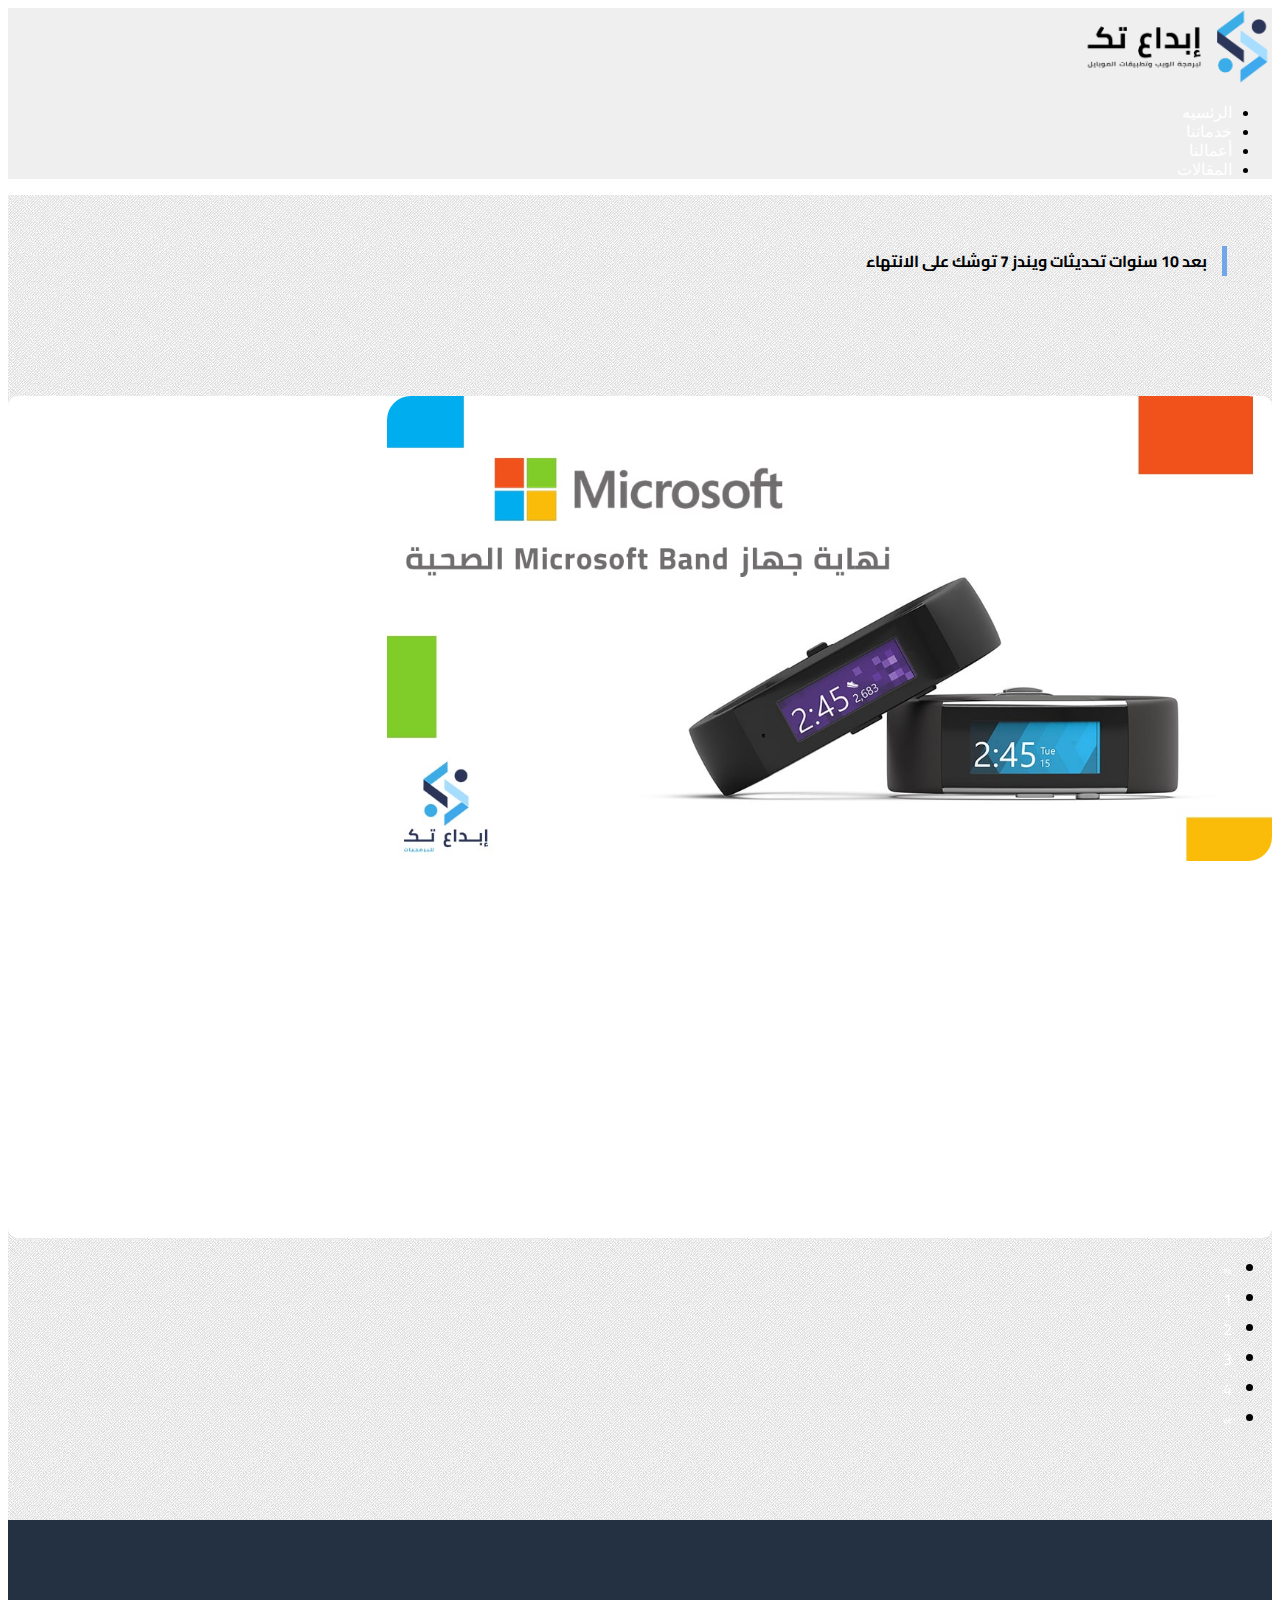
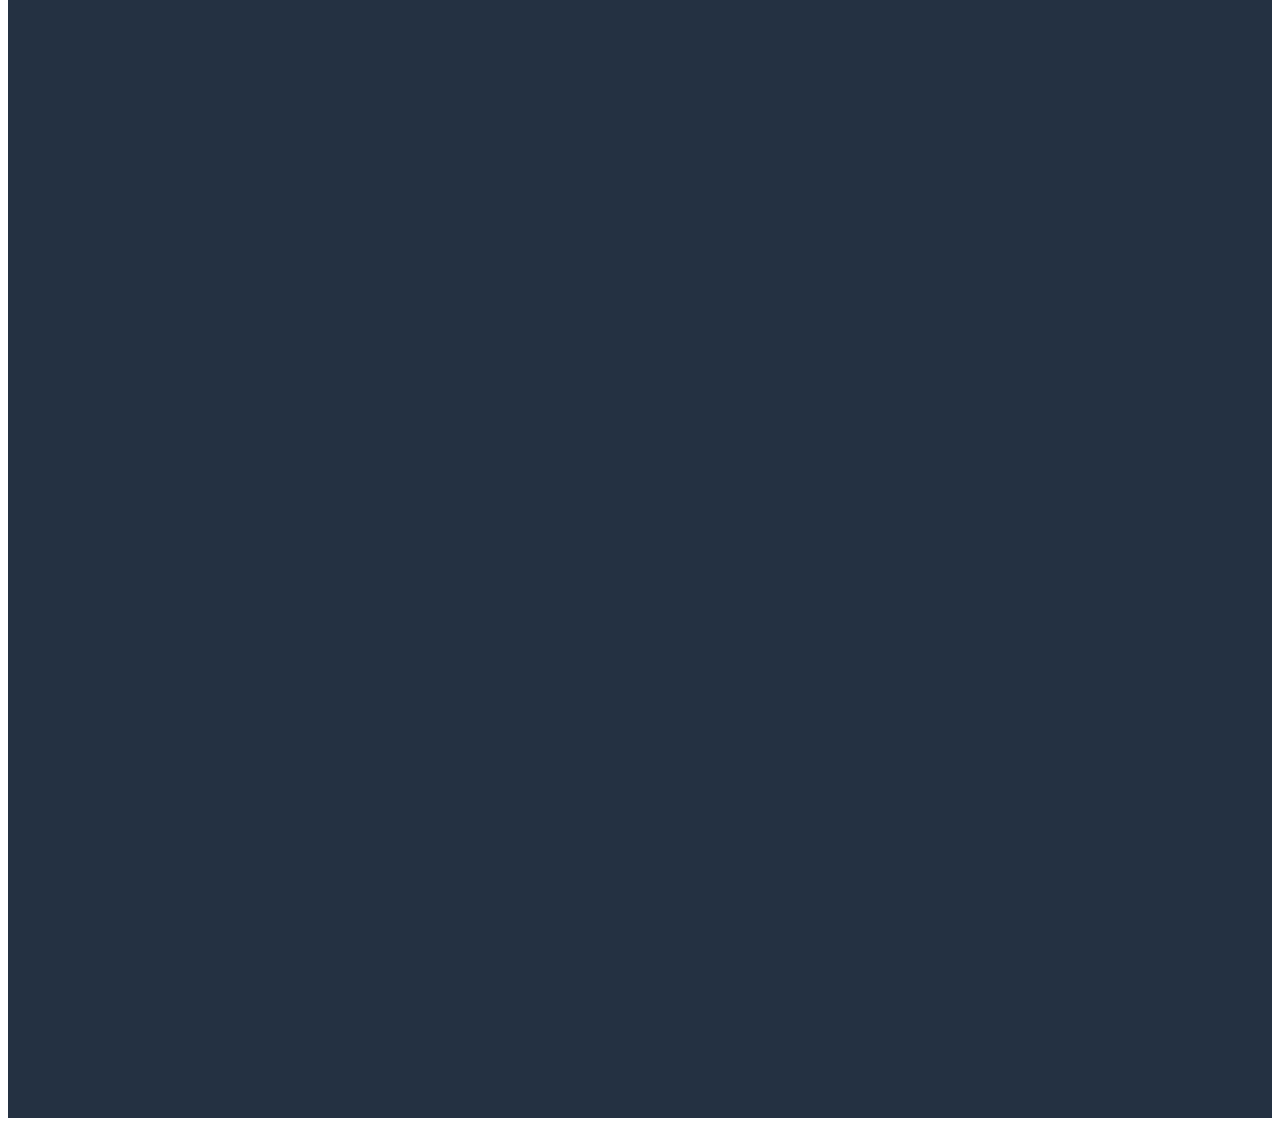
<file: more.html>
<!DOCTYPE html>
<html lang="en">
<head>
    <meta charset="UTF-8">
    <meta name="viewport" content="width=device-width, initial-scale=1.0">
    <meta http-equiv="X-UA-Compatible" content="ie=edge">
    <title>المزيد</title>
    <!-- HTML5 shim and Respond.js for IE8 support of HTML5 elements and media queries -->
    <!-- WARNING: Respond.js doesn't work if you view the page via file:// -->
    <!--[if lt IE 9]
      <script src="js/html5shiv.min.js"></script>
      <script src="https://oss.maxcdn.com/respond/1.4.2/respond.min.js"></script>
    <![endif]-->
    <link rel="icon" href="imgs/footer-logo2.png">
    <!-- fonts -->
    <link href="https://fonts.googleapis.com/css?family=Cairo&display=swap" rel="stylesheet">
    <!-- fontawesome -->
    <link rel="stylesheet" href="css/font-awesome.min.css">
    <!-- css files -->
    <link rel="stylesheet" href="https://cdn.rtlcss.com/bootstrap/v4.2.1/css/bootstrap.min.css"
          integrity="sha384-vus3nQHTD+5mpDiZ4rkEPlnkcyTP+49BhJ4wJeJunw06ZAp+wzzeBPUXr42fi8If" crossorigin="anonymous"/>
    <!-- wow -->
    <link rel="stylesheet" href="css/animate.css">
    <!-- custom style  -->
    <link rel="stylesheet" href="css/style.css"/> 
</head>
<body>
    <!-- navbar -->
    <nav class="navbar navbar-light " style="margin-bottom: 0 !important;"> 
        <a class="navbar-brand" href="#">
            <img src="imgs/logo2.png" style="width: 190px;">
        </a>
        <button class="navbar-toggler custom-toggler" type="button" data-toggle="collapse" data-target="#navbarsExample01" aria-controls="navbarsExample01" aria-expanded="false" aria-label="Toggle navigation">
        <span class="navbar-toggler-icon"></span>
        </button>
        <div class="collapse navbar-collapse " id="navbarsExample01">
        <ul class="navbar-nav mr-auto">
            <li class="nav-item active">
            <a class="nav-link" href="index.html">الرئسيه  <span class="sr-only">(current)</span></a>
            </li>
            <li class="nav-item">
            <a class="nav-link" href="oneapp.html">خدماتنا</a>
            </li>  
            <li class="nav-item">
                <a class="nav-link" href="allWorks.html"> أعمالنا</a>
            </li>
            <li class="nav-item">
                <a class="nav-link" href="#">  المقالات</a>
            </li> 
        </ul>
        </div> 
    </nav>
    <!-- ./navbar -->

 
      <!-- بعض اعمالنا -->
      <section class="someOf-OurWork " >
        <div class="ourworks more" style="padding-top: 30px;"> 
            <h4 style="margin-bottom: 120px; margin-right: 45px; border-right: 5px solid #71a7e8; padding-right: 15px; ">بعد 10 سنوات تحديثات ويندز 7 توشك على الانتهاء  </h4>
            <div class="container">
                <div class="shadow-lg py-5 px-5 mb-5 text-center" style="border-radius: 10px;  background: #fff; overflow: hidden;" >
                    <img src="imgs/other works/left.jpg" class="mr-auto img-fluid shadow-lg wow slideInDown" data-wow-duration="2s" data-wow-delay=".4s" alt="photo" draggable="false" style="width: 70%;"/>
                    <p class="more-desc py-5 wow slideInLeft" data-wow-duration="2s" data-wow-offset="100" style=" line-height: 3; font-family: var(--h1Mai-font);">
                        اذا كنت من مستخدمى نظام التشغيل ويندز 7 فحتما قد وصلت الى اخر تحديث والذى يهدف لتحذير مستخدمى ويندز  اذا كنت من مستخدمى نظام التشغيل ويندز 7 فحتما قد وصلت الى اخر تحديث والذى يهدف لتحذير مستخدمى ويندز  اذا كنت من مستخدمى نظام التشغيل ويندز 7 فحتما قد وصلت الى اخر تحديث والذى يهدف لتحذير مستخدمى ويندز  اذا كنت من مستخدمى نظام التشغيل ويندز 7 فحتما قد وصلت الى اخر تحديث والذى يهدف لتحذير مستخدمى ويندز  اذا كنت من مستخدمى نظام التشغيل ويندز 7 فحتما قد وصلت الى اخر تحديث والذى يهدف لتحذير مستخدمى ويندز  اذا كنت من مستخدمى نظام التشغيل ويندز 7 فحتما قد وصلت الى اخر تحديث والذى يهدف لتحذير مستخدمى ويندز  اذا كنت من مستخدمى نظام التشغيل ويندز 7 فحتما قد وصلت الى اخر تحديث والذى يهدف لتحذير مستخدمى ويندز  اذا كنت من مستخدمى نظام التشغيل ويندز 7 فحتما قد وصلت الى اخر تحديث والذى يهدف لتحذير مستخدمى ويندز  اذا كنت من مستخدمى نظام التشغيل ويندز 7 فحتما قد وصلت الى اخر تحديث والذى يهدف لتحذير مستخدمى ويندز  اذا كنت من مستخدمى نظام التشغيل ويندز 7 فحتما قد وصلت الى اخر تحديث والذى يهدف لتحذير مستخدمى ويندز  اذا كنت من مستخدمى نظام التشغيل ويندز 7 فحتما قد وصلت الى اخر تحديث والذى يهدف لتحذير مستخدمى ويندز 
                    </p>
                </div>
                


                <!-- paginations -->
                <nav aria-label="Page navigation example">
                    <ul class="pagination justify-content-center">
                        <li class="page-item">
                            <a class="page-link" href="#" aria-label="Previous">
                                <span aria-hidden="true">&laquo;</span>
                            </a>
                        </li>
                        <li class="page-item active"><a class="page-link" href="#">1</a></li>
                        <li class="page-item"><a class="page-link" href="#">2</a></li>
                        <li class="page-item"><a class="page-link" href="#">3</a></li>
                        <li class="page-item"><a class="page-link" href="#">4</a></li>
                        <li class="page-item">
                            <a class="page-link" href="#" aria-label="Next">
                                <span aria-hidden="true">&raquo;</span>
                            </a>
                        </li>
                    </ul>
                </nav><!-- ./paginations -->
            </div><!--./container--> 
        </div>
      </section>
              
    






    
    <!-- footer  -->
    <footer style="padding: 60px 0 20px;">
        <div class="container">
            <div class="row">
                <div class="slid-right col-md-6 col-sm-12 wow slideInDown" data-wow-duration="1s" data-wow-offset="100">
                    <img src="imgs/footer-vec.jpg" class="img-fluid "  draggable="false">
                </div><!--./slideright-->

                <div class="slid-left col-md-6 col-sm-12 py-5 wow slideInUp" data-wow-duration="1s" data-wow-offset="100">
                    <img src="imgs/footer-logo3.png" class="img-fluid" style="height: 30%;">
                    <p class="footer-desc"> المنصوره - حى الجامعه -تقسيم الزعفران</p>
                    <ul class="social-icon">
                        <li><i class="fa fa-whatsapp fa-2x" aria-hidden="true"></i></li>
                        <li><i class="fa fa-twitter fa-2x" aria-hidden="true"></i></li>
                        <li><i class="fa fa-facebook-f fa-2x" aria-hidden="true"></i></li>
                        <li><i class="fa fa-github fa-2x" aria-hidden="true"></i></li> 
                    </ul>
                </div><!--./slideright-->
            </div><!--./row-->
        </div><!--./container-->
    </footer>
    <!-- ./footer -->

    
    <div class="goUp">
        <i class="fa fa-angle-up fa-2x" aria-hidden="true"></i>
    </div>


    <script src="js/jquery.3.4.1.js"></script> 
    <script src="https://cdn.jsdelivr.net/npm/popper.js@1.16.0/dist/umd/popper.min.js" integrity="sha384-Q6E9RHvbIyZFJoft+2mJbHaEWldlvI9IOYy5n3zV9zzTtmI3UksdQRVvoxMfooAo" crossorigin="anonymous"></script>
    <script src="js/bootstrap.min.js"></script> 
    <script src="js/plugin.js"></script>
    <script src="js/wow.js"></script>  
    <script>
        new WOW().init(); 
    </script>
    
    
</body>
</html>
</file>
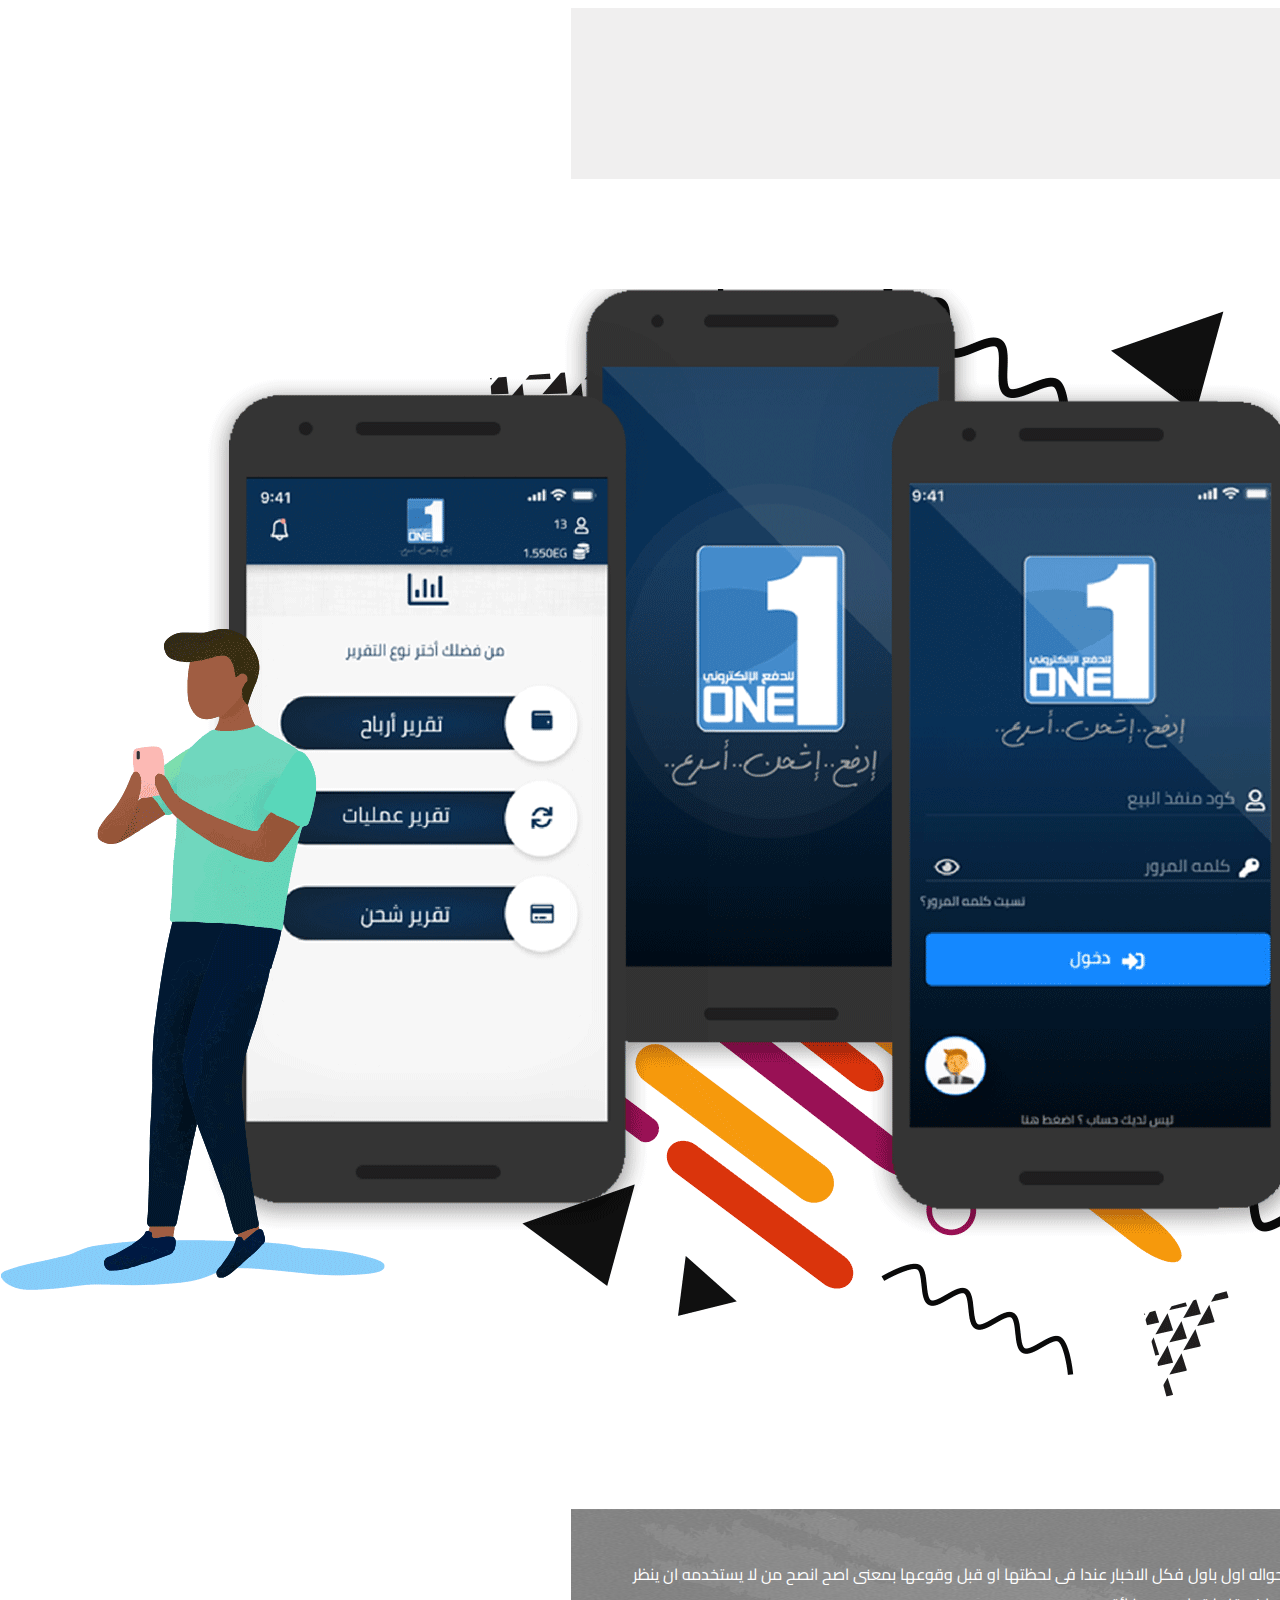
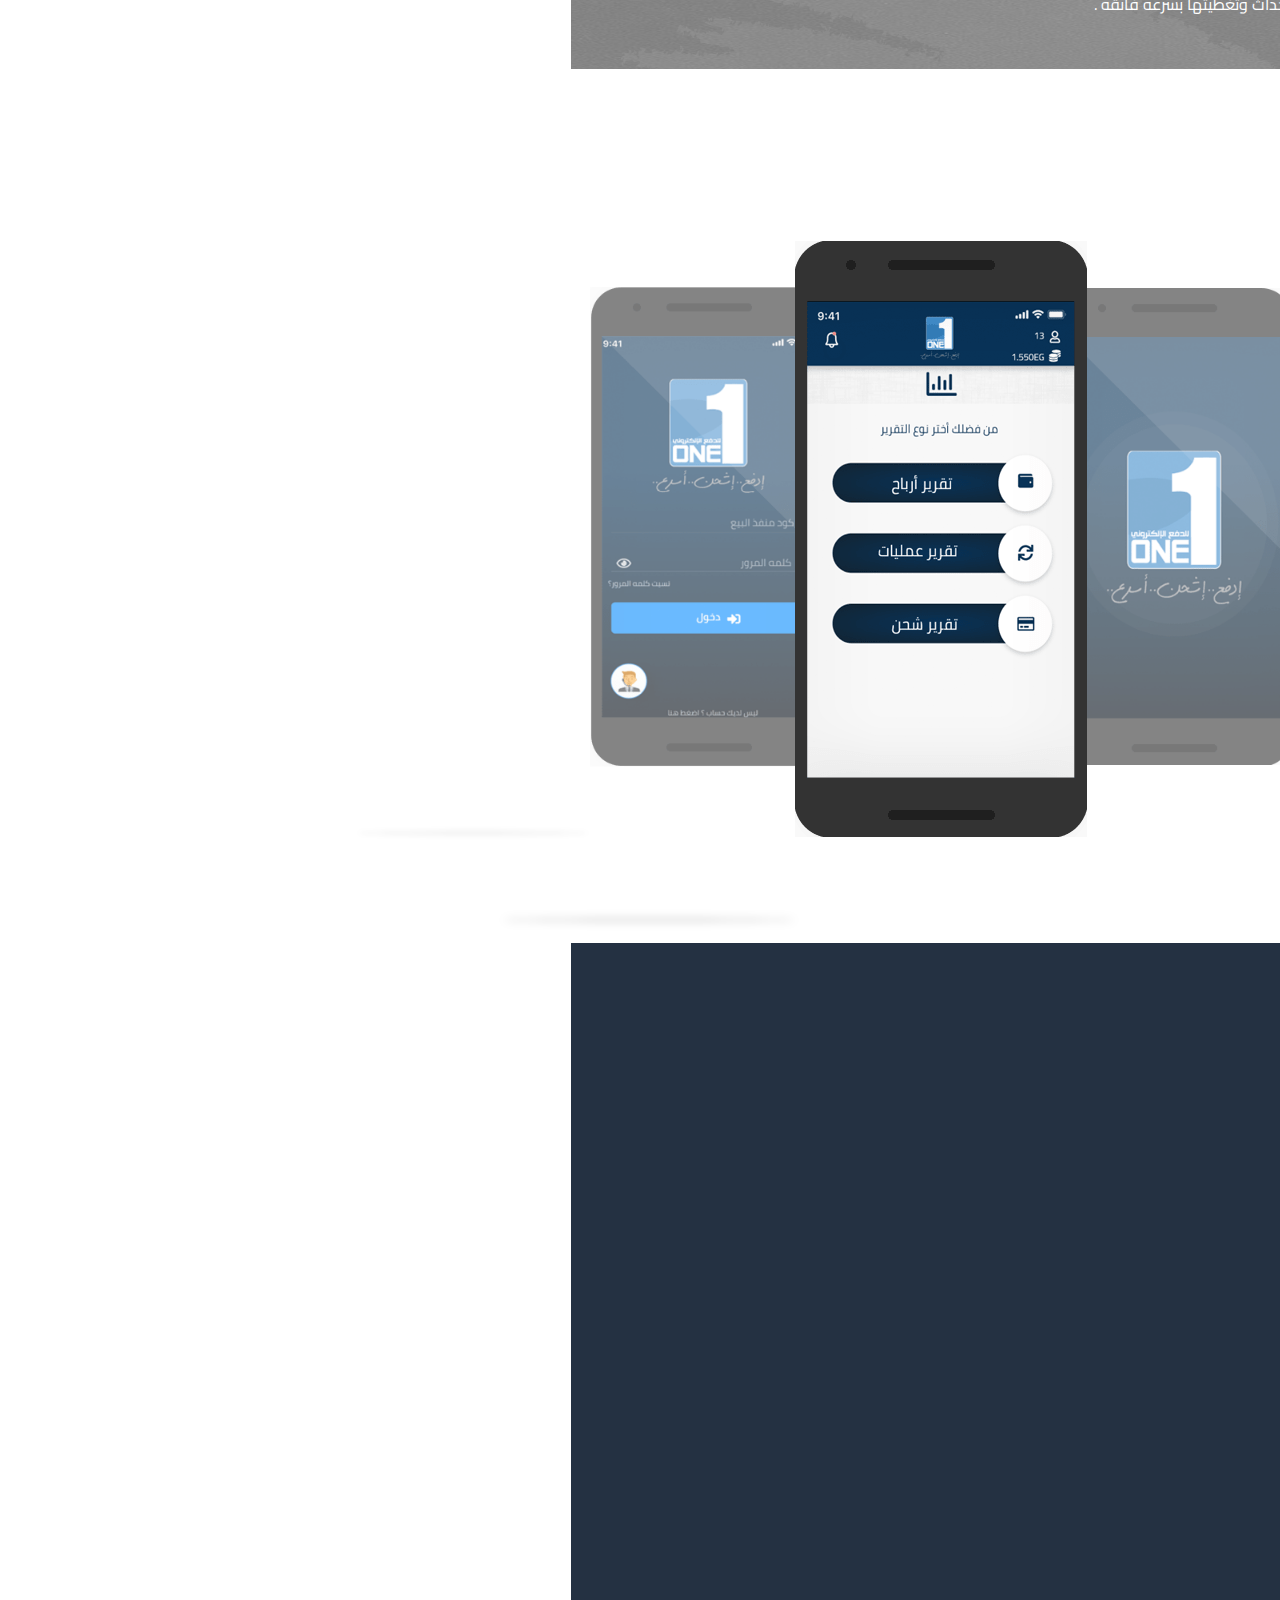
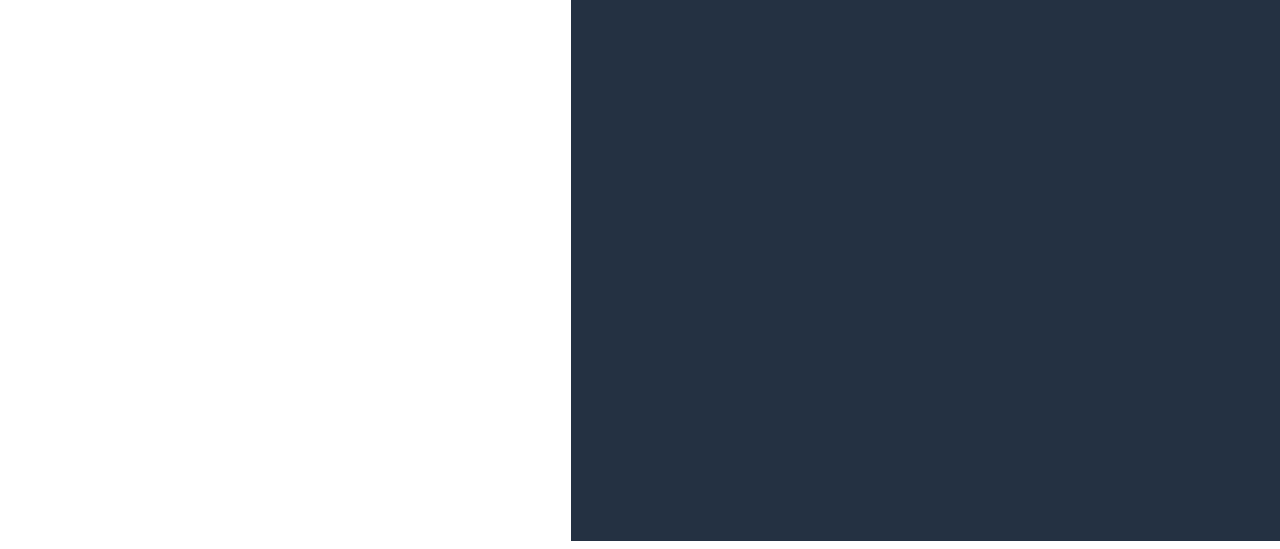
<file: oneapp.html>
<!DOCTYPE html>
<html lang="en">
<head>
    <meta charset="UTF-8">
    <meta name="viewport" content="width=device-width, initial-scale=1.0">
    <meta http-equiv="X-UA-Compatible" content="ie=edge">
    <title>تطبيقات  </title>
    <!-- HTML5 shim and Respond.js for IE8 support of HTML5 elements and media queries -->
    <!-- WARNING: Respond.js doesn't work if you view the page via file:// -->
    <!--[if lt IE 9]
      <script src="js/html5shiv.min.js"></script>
      <script src="https://oss.maxcdn.com/respond/1.4.2/respond.min.js"></script>
    <![endif]-->
    <link rel="icon" href="imgs/footer-logo2.png">
    <!-- fonts -->
    <link href="https://fonts.googleapis.com/css?family=Cairo&display=swap" rel="stylesheet">
    <!-- fontawesome -->
    <link rel="stylesheet" href="css/font-awesome.min.css">
    <!-- css files -->
    <link rel="stylesheet" href="https://cdn.rtlcss.com/bootstrap/v4.2.1/css/bootstrap.min.css"
          integrity="sha384-vus3nQHTD+5mpDiZ4rkEPlnkcyTP+49BhJ4wJeJunw06ZAp+wzzeBPUXr42fi8If" crossorigin="anonymous"/>
    <!-- wow -->
    <link rel="stylesheet" href="css/animate.css">
    <!-- custom style  -->
    <link rel="stylesheet" href="css/style.css"/> 
</head>
<body>
    <!-- navbar -->
    <nav class="navbar navbar-light " style="margin-bottom: 0 !important;"> 
        <a class="navbar-brand" href="#">
            <img src="imgs/logo2.png" style="width: 190px;">
        </a>
        <button class="navbar-toggler custom-toggler" type="button" data-toggle="collapse" data-target="#navbarsExample01" aria-controls="navbarsExample01" aria-expanded="false" aria-label="Toggle navigation">
        <span class="navbar-toggler-icon"></span>
        </button>
        <div class="collapse navbar-collapse " id="navbarsExample01">
        <ul class="navbar-nav mr-auto">
            <li class="nav-item active">
            <a class="nav-link" href="index.html">الرئسيه  <span class="sr-only">(current)</span></a>
            </li>
            <li class="nav-item">
            <a class="nav-link" href="#">خدماتنا</a>
            </li>  
            <li class="nav-item">
                <a class="nav-link" href="allWorks.html"> أعمالنا</a>
            </li>
            <li class="nav-item">
                <a class="nav-link" href="#">  المقالات</a>
            </li> 
        </ul>
        </div> 
    </nav>
    <!-- ./navbar -->

    <!-- section one app -->
    <section class="oneapp">
        <div class="container-fluid">
            <h4 style=" font-family: var( --h1Mai-font); margin :40px 30px ;border-right: 4px solid #71a7e8; padding-right: 15px; ">تطبيق وان </h4>
            <div class="oneapp-img" style="width: 50%; margin: auto;">
                <img src="imgs/project-preview-header.png" class="img-fluid">
            </div><!--./oneApp-img-->
        </div><!--./container-fluid-->
    </section><!--./one app-->
    
    <section class="appDetails"> 
            <h4 style=" font-family: var( --h1Mai-font); margin :20px 30px ;border-right: 4px solid #71a7e8; padding-right: 15px; ">تفاصيل المشروع </h4>
            <div class="Details">
                تطبيق وان من التطبيقات النادره فى الدول العربيه التى تعبر عن حال المواطن واحواله اول باول فكل الاخبار عندا فى لحظتها او قبل وقوعها بمعنى اصح انصح من لا يستخدمه ان ينظر اى الاء العملاء وكيفيه وجود خدمه العملاء هذا وبالاضافه الى تديد اماكن الاحداث وتغطيتها بسرعه فائقه .
            </div><!--./details--> 
    </section><!--./appDetails-->
    <section class="moreAppdetails">
        <h4 style=" font-family: var( --h1Mai-font); margin :20px 30px ;border-right: 4px solid #71a7e8; padding-right: 15px; ">خد لفه </h4>
        <div class="mor-Details">
            <div class="container">
                <div class="row">
                    <div class="col-lg-8 col-md-10 col-10">
                        <div class="card-carousel" style="left: -30%;">
                            <div class="my-card" style="background: transparent; margin: 0 -30px;"> <img src="imgs/slide-one.png" draggable="false" ></div>
                            <div class="my-card" style="background: transparent; margin: 0 -30px;"> <img src="imgs/Slider-two.png" draggable="false"></div>
                            <div class="my-card" style="background: transparent;margin: 0 -30px;"> <img src="imgs/slider-three.png" draggable="false"></div>
                            <div class="my-card" style="background: transparent ;margin: 0 -30px;"> <img src="imgs/Slider-four.png" draggable="false"></div>

                   </div>
                 </div>
                </div>
                         
            </div><!--./container-->
        </div><!--./mor-Details-->
    </section><!--./moreDetails-->

     
    






    
    <!-- footer  -->
    <footer style="padding: 60px 0 20px;">
        <div class="container">
            <div class="row">
                <div class="slid-right col-md-6 col-sm-12 wow slideInDown" data-wow-duration="1s" data-wow-offset="100">
                    <img src="imgs/footer-vec.jpg" class="img-fluid "  draggable="false">
                </div><!--./slideright-->

                <div class="slid-left col-md-6 col-sm-12 py-5 wow slideInUp" data-wow-duration="1s" data-wow-offset="100">
                    <img src="imgs/footer-logo3.png" class="img-fluid" style="height: 30%;">
                    <p class="footer-desc"> المنصوره - حى الجامعه -تقسيم الزعفران</p>
                    <ul class="social-icon">
                        <li><i class="fa fa-whatsapp fa-2x" aria-hidden="true"></i></li>
                        <li><i class="fa fa-twitter fa-2x" aria-hidden="true"></i></li>
                        <li><i class="fa fa-facebook-f fa-2x" aria-hidden="true"></i></li>
                        <li><i class="fa fa-github fa-2x" aria-hidden="true"></i></li> 
                    </ul>
                </div><!--./slideright-->
            </div><!--./row-->
        </div><!--./container-->
    </footer>
    <!-- ./footer -->

    
    <div class="goUp">
        <i class="fa fa-angle-up fa-2x" aria-hidden="true"></i>
    </div>


    <script src="js/jquery.3.4.1.js"></script> 
    <script src="https://cdn.jsdelivr.net/npm/popper.js@1.16.0/dist/umd/popper.min.js" integrity="sha384-Q6E9RHvbIyZFJoft+2mJbHaEWldlvI9IOYy5n3zV9zzTtmI3UksdQRVvoxMfooAo" crossorigin="anonymous"></script>
    <script src="js/bootstrap.min.js"></script>
    <script src="js/wow.js"></script>  
    <script>
        new WOW().init(); 
    </script>
    <script src="js/plugin.js"></script>
    <!--  -->
    <script>
        $num = $('.my-card').length;
        $even = $num / 2;
        $odd = ($num + 1) / 2;
         
        if ($num % 2 == 0) {
          $('.my-card:nth-child(' + $even + ')').addClass('active');
          $('.my-card:nth-child(' + $even + ')').prev().addClass('prev');
          $('.my-card:nth-child(' + $even + ')').next().addClass('next');
        } else {
          $('.my-card:nth-child(' + $odd + ')').addClass('active');
          $('.my-card:nth-child(' + $odd + ')').prev().addClass('prev');
          $('.my-card:nth-child(' + $odd + ')').next().addClass('next');
        }
         
        $('.my-card').click(function() {
          $slide = $('.active').width();
          console.log($('.active').position().left);
         
          if ($(this).hasClass('next')) {
            $('.card-carousel').stop(false, true).animate({left: '-=' + $slide});
          } else if ($(this).hasClass('prev')) {
            $('.card-carousel').stop(false, true).animate({left: '+=' + $slide});
          }
         
          $(this).removeClass('prev next');
          $(this).siblings().removeClass('prev active next');
         
          $(this).addClass('active');
          $(this).prev().addClass('prev');
          $(this).next().addClass('next');
        });
         
         
        // Keyboard nav
        $('html body').keydown(function(e) {
          if (e.keyCode == 37) { // left
            $('.active').prev().trigger('click');
          }
          else if (e.keyCode == 39) { // right
            $('.active').next().trigger('click');
          }
        });
        </script>
    
    
</body>
</html>
</file>
<file: css/style.css>
/*
 1- general styles 
 2- common style 
 3- sections section
    0- section
    1- section
    2- section
    3- section
    4- section
    5- section
    6- section
    7- section
    8- section
    9- section 

*/

/* general styles */

body{ direction: rtl; }
:root{
    --h1Mai-font: 'Cairo', sans-serif;;
}
.btn{ outline: none !important;}
a {text-decoration: none; color: #fff; transition: color  ease-in-out .2s , transform ease-in-out  .3s ; }
a:hover { text-decoration: none; color: #999; transform: skewX(10deg)  }

p{ line-height: 1.7;}
.py{padding: 50px 0 30px;}
.mb{ margin-bottom: 30px;}

.sec-title{ 
    font-family: var(--h1Mai-font);
    text-align: center;
    position: relative;
}
.sec-title::after{
    content: "";
    width: 100px;
    height: 2px;
    background: #3AADE6;
    position: absolute;
    bottom: -19px;
    right: 50%;
    transform: translateX(50%);
}

.show-more{ 
    color: #fff;
    background: #233142;
    transition: color ease-in-out .5s ;
    margin: auto;
    display: block;
    border: none;
}
.show-more:hover{ 
    color: #999;
    cursor: pointer;
}

.border-top-right-left { 
    border-top-left-radius: 20px !important;
     border-top-right-radius: 20px !important; 
    }
.border-raduis { border-radius: 20px;}
/* sections style */
/* navbar */
.navbar{ margin-bottom: 50px; background: #f0efef;} 
.nav-link,.dropdown-item{text-align: left;} 
.navbar-toggler{ border:none; outline: none !important;} 
.custom-toggler .navbar-toggler-icon { background-image: url("data:image/svg+xml;charset=utf8,%3Csvg viewBox='0 0 32 32' xmlns='http://www.w3.org/2000/svg'%3E%3Cpath stroke='rgba(58,137,230, 0.7)' stroke-width='2' stroke-linecap='round' stroke-miterlimit='10' d='M4 8h24M4 16h24M4 24h24'/%3E%3C/svg%3E");
  }
.mr-auto, .mx-auto {
    margin-left: 40px!important;
}
  
/* header */
header{
    height: auto;
    overflow: visible;
}
.header-back { 
    background-image: url(../imgs/header-side.jpg);  
    background-repeat: no-repeat;  
    background-size:contain ;
    min-height: 500px;
}

header h1.main-title { 
    font-size: 2.5rem;
    font-family: var(--h1Mai-font);
    padding-top: 30%;  
}
.headerBtn1{ font-family: var(--h1Mai-font);}
/* who section */
.who-desc{   
    padding-right: 2rem;
    font-family: var(--h1Mai-font); 
    font-size: 1.3rem;
    line-height: 1.8;
    margin-top: 8rem;
    color: #233142;
 }
 .who-slide{margin-top: 3rem;}
/* what section */
.what-cotent{
    margin: 50px 0;
    background: url(../imgs/we-offer.png);
    background-size: cover;
    background-position: center center; 
    font-family: var(--h1Mai-font);
} 
.what-card-title{ color:#3AADE6;}
/* .owl-theme .owl-dots { display: none;}  */
.owl-theme .owl-nav { 
    font-size: 39px;
    padding-top: 35px;
}
.owl-carousel .owl-nav button.owl-next,
.owl-carousel .owl-nav button.owl-prev{
    background: transparent !important;  
   padding: 10px !important;  
   transition: color  ease-in-out .3s;
   outline: none !important;
}
.owl-carousel .owl-nav button.owl-next:hover span,
.owl-carousel .owl-nav button.owl-prev:hover span {
    color: #999 !important;
}

 /* بعض اعمالنا  */
 .someOf-OurWork  { font-family: var(--h1Mai-font);}
 .someOf-OurWork  .card { 
     border-radius: 1.5rem;
 }
 .someOf-OurWork img{
     border-radius: 1.5rem;
}
.ourworks{
    background:url(../imgs/ourworks\ background.gif);
     padding: 70px 0; 
    }

/* other works  */
.other-works{ 
    background: url(../imgs/articles.jpg);
    background-repeat: no-repeat;
    background-attachment: fixed;
    background-position: center;
    font-family: var(--h1Mai-font);
}
.card-buttom{ display: flex; justify-content: space-between; align-items: baseline;} 

/* our client */
.ourclient-content{
    background: url(../imgs/our-client-bg.jpg);
    background-size: cover;
    background-position: center center;
    padding: 100px 0;
}
.ourclient-img{ height: 160px; }
.ourclient-img img{ width: 100%; height: 100% !important;  border-radius: 20px;}
/* footer */
footer{
    background: url(../imgs/footer.jpg);
    background-size: cover; 
    background-position: center;
    overflow: hidden;
}
.slid-right img { width: 50%;}
.footer-desc { 
    color: #fff;
    font-family: var(--h1Mai-font);
    margin: 35px 0;
    font-size: 20px;

}
footer .social-icon{
    list-style-type: none;
    padding-right: 0;
}
footer .social-icon li {
    display: inline-block;
    cursor: pointer;
 }
 footer .social-icon li:not(:first-child){margin-right: 20px;}
 footer .social-icon li i { color: #fff;  transition:color ease-in-out .3s ;}
 .social-icon li .fa-whatsapp:hover{color:green; }
 .social-icon li .fa-twitter:hover{color:#3AADE6; }
 .social-icon li .fa-facebook-f:hover{color:blue; }
 .social-icon li .fa-github:hover{color:grey; }









/* ---------------------go up ---------------------- */
.goUp{
    height: 40px;
    width: 40px;
    background: #3AADE6;
    border-radius: 50%;
    position: fixed;
    bottom: 10px;
    right: 20px;
    transition: transform  linear .2s, box-shadow linear .3s;
    cursor: pointer;
    z-index: 1000;
    display: none;
}
.goUp:hover{
    transform: translateY(-5px);
    box-shadow: 2px 2px 15px rgb(142, 142, 143);
}
.goUp i {
     color: #fff;
     margin-top: 2px;
     margin-right: 10px;
}











/*  ------------------- the oneapp page style ------------------------------  */
.card-carousel {
    display: flex;
    align-items: center;
    justify-content: center;
    position: relative;
  }
   
  .card-carousel .my-card {  
    position: relative;
    z-index: 1;
    -webkit-transform: scale(0.6) translateY(-2rem);
    transform: scale(0.6) translateY(-2rem);
    opacity: 0;
    cursor: pointer;
    pointer-events: none;
    background: #2e5266;
    background: linear-gradient(to top, #2e5266, #6e8898);
    transition: 1s;
  }
   
  .card-carousel .my-card img { max-width:100% !important; }
  .card-carousel .my-card:after {
    content: '';
    position: absolute;
    height: 2px;
    width: 100%;
    border-radius: 100%;
    background-color: rgba(0,0,0,0.3);
    bottom: -5rem;
    -webkit-filter: blur(4px);
    filter: blur(4px);
  }
   /*
  .card-carousel .my-card:nth-child(0):before {
    content: '';
    position: absolute;
    top: 50%;
    left: 50%;
    -webkit-transform: translateX(-50%) translateY(-50%);
    transform: translateX(-50%) translateY(-50%);
    font-size: 3rem;
    font-weight: 300;
    color: #fff;
  }
   
  .card-carousel .my-card:nth-child(1):before {
    content: '';
    position: absolute;
    top: 50%;
    left: 50%;
    -webkit-transform: translateX(-50%) translateY(-50%);
    transform: translateX(-50%) translateY(-50%);
    font-size: 3rem;
    font-weight: 300;
    color: #fff;
  }
   
  .card-carousel .my-card:nth-child(2):before {
    content: '';
    position: absolute;
    top: 50%;
    left: 50%;
    -webkit-transform: translateX(-50%) translateY(-50%);
    transform: translateX(-50%) translateY(-50%);
    font-size: 3rem;
    font-weight: 300;
    color: #fff;
  }
   
  .card-carousel .my-card:nth-child(3):before {
    content: '';
    position: absolute;
    top: 50%;
    left: 50%;
    -webkit-transform: translateX(-50%) translateY(-50%);
    transform: translateX(-50%) translateY(-50%);
    font-size: 3rem;
    font-weight: 300;
    color: #fff;
  }
   
  .card-carousel .my-card:nth-child(4):before {
    content: '';
    position: absolute;
    top: 50%;
    left: 50%;
    -webkit-transform: translateX(-50%) translateY(-50%);
    transform: translateX(-50%) translateY(-50%);
    font-size: 3rem;
    font-weight: 300;
    color: #fff;
  }
   
  .card-carousel .my-card:nth-child(5):before {
    content: '';
    position: absolute;
    top: 50%;
    left: 50%;
    -webkit-transform: translateX(-50%) translateY(-50%);
    transform: translateX(-50%) translateY(-50%);
    font-size: 3rem;
    font-weight: 300;
    color: #fff;
  }
   
  .card-carousel .my-card:nth-child(6):before {
    content: '';
    position: absolute;
    top: 50%;
    left: 50%;
    -webkit-transform: translateX(-50%) translateY(-50%);
    transform: translateX(-50%) translateY(-50%);
    font-size: 3rem;
    font-weight: 300;
    color: #fff;
  }
   
  .card-carousel .my-card:nth-child(7):before {
    content: '';
    position: absolute;
    top: 50%;
    left: 50%;
    -webkit-transform: translateX(-50%) translateY(-50%);
    transform: translateX(-50%) translateY(-50%);
    font-size: 3rem;
    font-weight: 300;
    color: #fff;
  }
   
  .card-carousel .my-card:nth-child(8):before {
    content: '';
    position: absolute;
    top: 50%;
    left: 50%;
    -webkit-transform: translateX(-50%) translateY(-50%);
    transform: translateX(-50%) translateY(-50%);
    font-size: 3rem;
    font-weight: 300;
    color: #fff;
  }
   
  .card-carousel .my-card:nth-child(9):before {
    content: '';
    position: absolute;
    top: 50%;
    left: 50%;
    -webkit-transform: translateX(-50%) translateY(-50%);
    transform: translateX(-50%) translateY(-50%);
    font-size: 3rem;
    font-weight: 300;
    color: #fff;
  }
   */
  .card-carousel .my-card.active {
    z-index: 3;
    -webkit-transform: scale(1) translateY(0) translateX(0);
    transform: scale(1) translateY(0) translateX(0);
    opacity: 1;
    pointer-events: auto;
    transition: 1s;
  }
   
  .card-carousel .my-card.prev, .card-carousel .my-card.next {
    z-index: 2;
    -webkit-transform: scale(0.8) translateY(-1rem) translateX(0);
    transform: scale(0.8) translateY(-1rem) translateX(0);
    opacity: 0.6;
    pointer-events: auto;
    transition: 1s;
  }



  /*app details*/
  .appDetails .Details{
    background: url(../imgs/details-bg.png);
    background-size: cover;
    padding: 50px;
    color: #fff;
    font-family: var(--h1Mai-font);
  }
  .moreAppdetails .mor-Details{ 
      padding: 100px 0;
  }

/*  ------------------- end   oneapp page style ------------------------------  */









/*----------------------- media query --------------------------- */ 
 @media screen and (max-width: 500px){
    .slid-right img { width: 80%;}
 }
</file>
